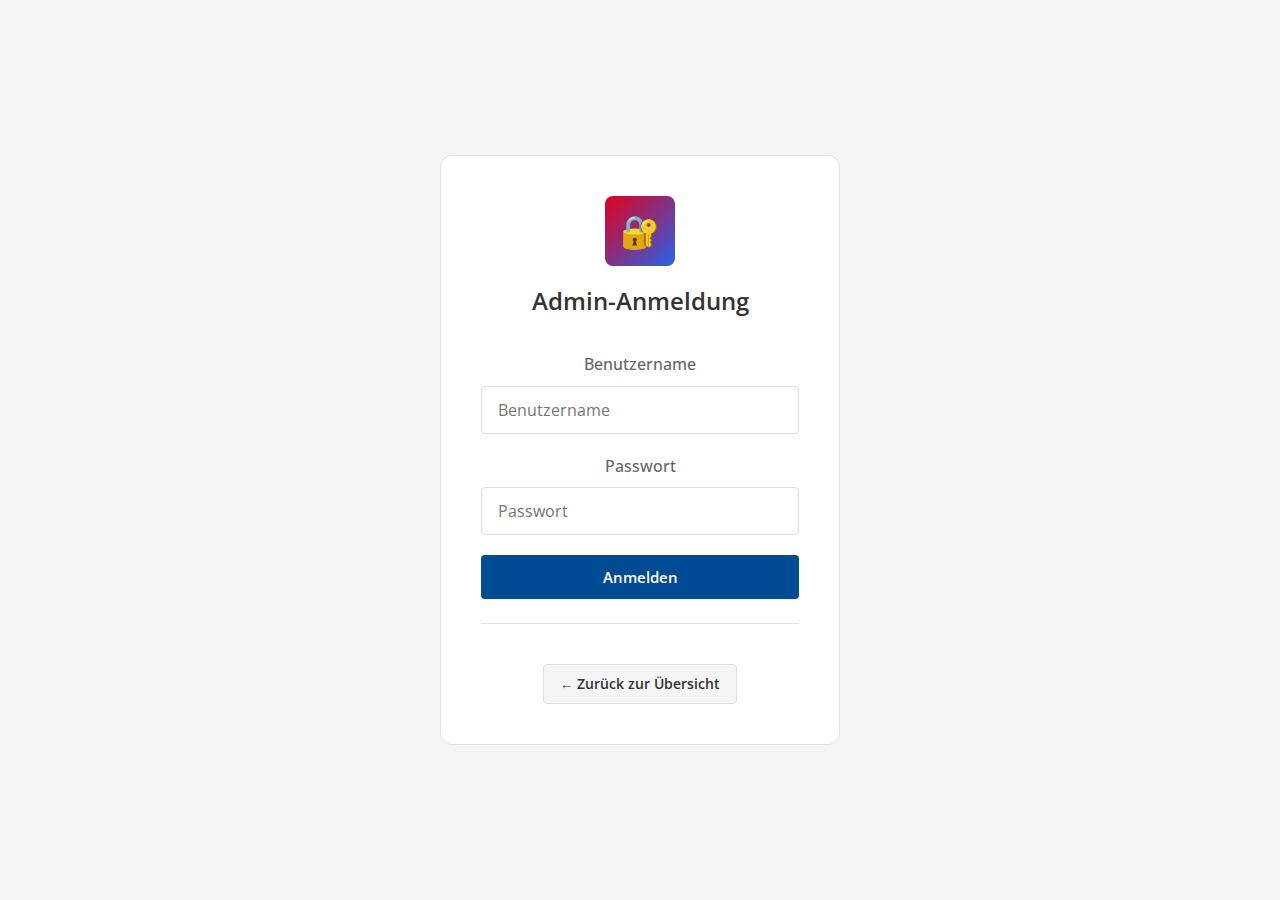
<file: admin.html>
<!DOCTYPE html>
<html lang="de">
<head>
  <meta charset="UTF-8">
  <meta name="viewport" content="width=device-width, initial-scale=1.0">
  <title>Admin-Portal - Antragswesen</title>
  <link rel="stylesheet" href="styles.css">
</head>
<body>
  <!-- Login-Bereich -->
  <div class="start-page" id="loginSection">
    <div class="bg-decoration">
      <div class="bg-circle bg-circle-1"></div>
      <div class="bg-circle bg-circle-2"></div>
      <div class="bg-grid"></div>
    </div>

    <div class="login-card">
      <div class="login-header">
        <div class="login-icon">🔐</div>
        <h2>Admin-Anmeldung</h2>
      </div>
      <form id="loginForm" onsubmit="handleLogin(event)">
        <div class="form-group">
          <label for="username">Benutzername</label>
          <input type="text" id="username" placeholder="Benutzername" required autocomplete="username">
        </div>
        <div class="form-group">
          <label for="password">Passwort</label>
          <input type="password" id="password" placeholder="Passwort" required autocomplete="current-password">
        </div>
        <div id="loginError" class="login-error" style="display: none;">
          Ungültige Zugangsdaten. Bitte versuchen Sie es erneut.
        </div>
        <button type="submit" class="btn btn-primary btn-full">
          Anmelden
        </button>
      </form>
      <div class="login-hint">
        <a href="index.html" class="btn btn-secondary btn-sm" style="margin-top: 1rem;">← Zurück zur Übersicht</a>
      </div>
    </div>
  </div>

  <!-- Admin-Bereich (nach Login sichtbar) -->
  <div id="adminSection" style="display: none;">
    <header class="header">
      <h1>
        <span class="icon">⚙️</span>
        Admin-Portal
      </h1>
      <div class="header-right">
        <a href="index.html" class="btn btn-secondary btn-sm">← Zurück</a>
        <button class="btn btn-danger btn-sm" onclick="logout()">Abmelden</button>
      </div>
    </header>

    <main class="container">
      <div class="dashboard">
        <!-- Tabs -->
        <div class="tabs">
          <button class="tab active" onclick="switchTab('insassen')">👤 Insassen</button>
          <button class="tab" onclick="switchTab('mitarbeiter')">🛡️ Mitarbeiter</button>
          <button class="tab" onclick="switchTab('termine')">📅 Termine</button>
        </div>

        <!-- Insassen-Verwaltung -->
        <section class="section" id="insassenSection">
          <div class="section-header">
            <h2>👤 Insassen-Verwaltung <span class="count" id="insassenCount">0</span></h2>
            <button class="btn btn-primary" onclick="openNewInsasseModal()">+ Neuer Insasse</button>
          </div>
          <div class="user-list" id="insassenList">
            <!-- Dynamisch gefüllt -->
          </div>
        </section>

        <!-- Mitarbeiter-Verwaltung -->
        <section class="section" id="mitarbeiterSection" style="display: none;">
          <div class="section-header">
            <h2>🛡️ Mitarbeiter-Verwaltung <span class="count" id="mitarbeiterCount">0</span></h2>
            <button class="btn btn-primary" onclick="openNewMitarbeiterModal()">+ Neuer Mitarbeiter</button>
          </div>
          <div class="user-list" id="mitarbeiterList">
            <!-- Dynamisch gefüllt -->
          </div>
        </section>

        <!-- Termin-Verwaltung -->
        <section class="section" id="termineSection" style="display: none;">
          <div class="section-header">
            <h2>📅 Allgemeine Termine <span class="count" id="termineCount">0</span></h2>
            <button class="btn btn-primary" onclick="openNewAdminTerminModal()">+ Neuer Termin</button>
          </div>
          <p class="section-hint">Diese Termine sind für alle Mitarbeiter sichtbar.</p>
          <div class="termin-list" id="adminTerminList">
            <!-- Dynamisch gefüllt -->
          </div>
        </section>
      </div>
    </main>
  </div>

  <!-- Modal: Neuer Insasse -->
  <div class="modal-overlay" id="newInsasseModal">
    <div class="modal">
      <div class="modal-header">
        <h3>Neuer Insasse</h3>
        <button class="modal-close" onclick="closeModal('newInsasseModal')">&times;</button>
      </div>
      <div class="modal-body">
        <div class="form-row">
          <div class="form-group">
            <label for="insVorname">Vorname</label>
            <input type="text" id="insVorname" placeholder="Vorname" required>
          </div>
          <div class="form-group">
            <label for="insNachname">Nachname</label>
            <input type="text" id="insNachname" placeholder="Nachname" required>
          </div>
        </div>
        <div class="form-group">
          <label for="insGeburtsdatum">Geburtsdatum</label>
          <input type="date" id="insGeburtsdatum" required>
        </div>
        <div class="form-row">
          <div class="form-group">
            <label for="insJva">Haus</label>
            <select id="insJva" onchange="updateInsasseStationen()">
              <option value="">Bitte wählen...</option>
              <option value="haus1">Haus 1</option>
              <option value="haus2">Haus 2</option>
              <option value="haus3">Haus 3</option>
            </select>
          </div>
          <div class="form-group">
            <label for="insStation">Station</label>
            <select id="insStation" disabled>
              <option value="">Erst Haus wählen...</option>
            </select>
          </div>
        </div>
      </div>
      <div class="modal-footer">
        <button class="btn btn-secondary" onclick="closeModal('newInsasseModal')">Abbrechen</button>
        <button class="btn btn-primary" onclick="createInsasse()">Anlegen</button>
      </div>
    </div>
  </div>

  <!-- Modal: Insasse bearbeiten -->
  <div class="modal-overlay" id="editInsasseModal">
    <div class="modal">
      <div class="modal-header">
        <h3>Insasse bearbeiten</h3>
        <button class="modal-close" onclick="closeModal('editInsasseModal')">&times;</button>
      </div>
      <div class="modal-body">
        <input type="hidden" id="editInsId">
        <div class="form-row">
          <div class="form-group">
            <label for="editInsVorname">Vorname</label>
            <input type="text" id="editInsVorname" placeholder="Vorname" required>
          </div>
          <div class="form-group">
            <label for="editInsNachname">Nachname</label>
            <input type="text" id="editInsNachname" placeholder="Nachname" required>
          </div>
        </div>
        <div class="form-group">
          <label for="editInsGeburtsdatum">Geburtsdatum</label>
          <input type="date" id="editInsGeburtsdatum" required>
        </div>
        <div class="form-row">
          <div class="form-group">
            <label for="editInsJva">Haus</label>
            <select id="editInsJva" onchange="updateEditInsasseStationen()">
              <option value="">Bitte wählen...</option>
              <option value="haus1">Haus 1</option>
              <option value="haus2">Haus 2</option>
              <option value="haus3">Haus 3</option>
            </select>
          </div>
          <div class="form-group">
            <label for="editInsStation">Station</label>
            <select id="editInsStation" disabled>
              <option value="">Erst Haus wählen...</option>
            </select>
          </div>
        </div>
      </div>
      <div class="modal-footer">
        <button class="btn btn-secondary" onclick="closeModal('editInsasseModal')">Abbrechen</button>
        <button class="btn btn-primary" onclick="saveInsasse()">Speichern</button>
      </div>
    </div>
  </div>

  <!-- Modal: Neuer Mitarbeiter -->
  <div class="modal-overlay" id="newMitarbeiterModal">
    <div class="modal">
      <div class="modal-header">
        <h3>Neuer Mitarbeiter</h3>
        <button class="modal-close" onclick="closeModal('newMitarbeiterModal')">&times;</button>
      </div>
      <div class="modal-body">
        <div class="form-row">
          <div class="form-group">
            <label for="mitVorname">Vorname</label>
            <input type="text" id="mitVorname" placeholder="Vorname" required>
          </div>
          <div class="form-group">
            <label for="mitNachname">Nachname</label>
            <input type="text" id="mitNachname" placeholder="Nachname" required>
          </div>
        </div>
        <div class="form-group">
          <label for="mitGeburtsdatum">Geburtsdatum</label>
          <input type="date" id="mitGeburtsdatum" required>
        </div>
        <div class="form-group">
          <label>Rolle</label>
          <div class="radio-group">
            <label class="radio-option">
              <input type="radio" name="mitRolle" value="mitarbeiter" checked onchange="updateMitarbeiterFields()">
              <span class="radio-label">👷 Mitarbeiter</span>
            </label>
            <label class="radio-option">
              <input type="radio" name="mitRolle" value="stationsleitung" onchange="updateMitarbeiterFields()">
              <span class="radio-label">📋 Stationsleitung</span>
            </label>
            <label class="radio-option">
              <input type="radio" name="mitRolle" value="haus-leitung" onchange="updateMitarbeiterFields()">
              <span class="radio-label">🏛️ Hausleitung</span>
            </label>
          </div>
        </div>
        <div class="form-group">
          <label>Haus/Häuser <span id="mitJvaHint" class="hint">(Mehrfachauswahl möglich)</span></label>
          <div class="checkbox-group" id="mitJvaCheckboxes">
            <label class="checkbox-option">
              <input type="checkbox" name="mitJva" value="haus1" onchange="updateMitarbeiterStationen()">
              <span class="checkbox-label">Haus 1</span>
            </label>
            <label class="checkbox-option">
              <input type="checkbox" name="mitJva" value="haus2" onchange="updateMitarbeiterStationen()">
              <span class="checkbox-label">Haus 2</span>
            </label>
            <label class="checkbox-option">
              <input type="checkbox" name="mitJva" value="haus3" onchange="updateMitarbeiterStationen()">
              <span class="checkbox-label">Haus 3</span>
            </label>
          </div>
          <div id="mitJvaWarning" class="field-warning" style="display: none;"></div>
        </div>
        <div class="form-group" id="mitStationGroup">
          <label for="mitStation">Station</label>
          <select id="mitStation" disabled>
            <option value="">Erst Haus wählen...</option>
          </select>
          <div id="mitStationWarning" class="field-warning" style="display: none;"></div>
        </div>
      </div>
      <div class="modal-footer">
        <button class="btn btn-secondary" onclick="closeModal('newMitarbeiterModal')">Abbrechen</button>
        <button class="btn btn-primary" onclick="createMitarbeiter()">Anlegen</button>
      </div>
    </div>
  </div>

  <!-- Modal: Mitarbeiter bearbeiten -->
  <div class="modal-overlay" id="editMitarbeiterModal">
    <div class="modal">
      <div class="modal-header">
        <h3>Mitarbeiter bearbeiten</h3>
        <button class="modal-close" onclick="closeModal('editMitarbeiterModal')">&times;</button>
      </div>
      <div class="modal-body">
        <input type="hidden" id="editMitId">
        <div class="form-row">
          <div class="form-group">
            <label for="editMitVorname">Vorname</label>
            <input type="text" id="editMitVorname" placeholder="Vorname" required>
          </div>
          <div class="form-group">
            <label for="editMitNachname">Nachname</label>
            <input type="text" id="editMitNachname" placeholder="Nachname" required>
          </div>
        </div>
        <div class="form-group">
          <label for="editMitGeburtsdatum">Geburtsdatum</label>
          <input type="date" id="editMitGeburtsdatum" required>
        </div>
        <div class="form-group">
          <label>Rolle</label>
          <div class="radio-group">
            <label class="radio-option">
              <input type="radio" name="editMitRolle" value="mitarbeiter" onchange="updateEditMitarbeiterFields()">
              <span class="radio-label">👷 Mitarbeiter</span>
            </label>
            <label class="radio-option">
              <input type="radio" name="editMitRolle" value="stationsleitung" onchange="updateEditMitarbeiterFields()">
              <span class="radio-label">📋 Stationsleitung</span>
            </label>
            <label class="radio-option">
              <input type="radio" name="editMitRolle" value="haus-leitung" onchange="updateEditMitarbeiterFields()">
              <span class="radio-label">🏛️ Hausleitung</span>
            </label>
          </div>
        </div>
        <div class="form-group">
          <label>Haus/Häuser <span id="editMitJvaHint" class="hint">(Mehrfachauswahl möglich)</span></label>
          <div class="checkbox-group" id="editMitJvaCheckboxes">
            <label class="checkbox-option">
              <input type="checkbox" name="editMitJva" value="haus1" onchange="updateEditMitarbeiterStationen()">
              <span class="checkbox-label">Haus 1</span>
            </label>
            <label class="checkbox-option">
              <input type="checkbox" name="editMitJva" value="haus2" onchange="updateEditMitarbeiterStationen()">
              <span class="checkbox-label">Haus 2</span>
            </label>
            <label class="checkbox-option">
              <input type="checkbox" name="editMitJva" value="haus3" onchange="updateEditMitarbeiterStationen()">
              <span class="checkbox-label">Haus 3</span>
            </label>
          </div>
          <div id="editMitJvaWarning" class="field-warning" style="display: none;"></div>
        </div>
        <div class="form-group" id="editMitStationGroup">
          <label for="editMitStation">Station</label>
          <select id="editMitStation" disabled>
            <option value="">Erst Haus wählen...</option>
          </select>
          <div id="editMitStationWarning" class="field-warning" style="display: none;"></div>
        </div>
      </div>
      <div class="modal-footer">
        <button class="btn btn-secondary" onclick="closeModal('editMitarbeiterModal')">Abbrechen</button>
        <button class="btn btn-primary" onclick="saveMitarbeiter()">Speichern</button>
      </div>
    </div>
  </div>

  <!-- Modal: Neuer Admin-Termin -->
  <div class="modal-overlay" id="adminTerminModal">
    <div class="modal">
      <div class="modal-header">
        <h3>Neuer allgemeiner Termin</h3>
        <button class="modal-close" onclick="closeModal('adminTerminModal')">&times;</button>
      </div>
      <div class="modal-body">
        <div class="form-group">
          <label for="adminTerminTitel">Titel <span class="required">*</span></label>
          <input type="text" id="adminTerminTitel" placeholder="Titel des Termins" required>
        </div>
        
        <div class="form-group">
          <label for="adminTerminBeschreibung">Beschreibung</label>
          <textarea id="adminTerminBeschreibung" placeholder="Optionale Beschreibung..." rows="3"></textarea>
        </div>
        
        <div class="form-row">
          <div class="form-group">
            <label for="adminTerminDatum">Datum <span class="required">*</span></label>
            <input type="date" id="adminTerminDatum" required>
          </div>
          <div class="form-group">
            <label for="adminTerminUhrzeit">Uhrzeit (optional)</label>
            <input type="time" id="adminTerminUhrzeit">
          </div>
        </div>
        
        <input type="hidden" id="adminTerminEditId">
      </div>
      <div class="modal-footer">
        <button class="btn btn-secondary" onclick="closeModal('adminTerminModal')">Abbrechen</button>
        <button class="btn btn-primary" onclick="speichereAdminTermin()">Speichern</button>
      </div>
    </div>
  </div>

  <script src="app.js"></script>
  <script>
    // ============================================
    // LOGIN
    // ============================================
    
    function handleLogin(e) {
      e.preventDefault();
      const username = document.getElementById('username').value;
      const password = document.getElementById('password').value;
      
      if (username === ADMIN_CREDENTIALS.username && password === ADMIN_CREDENTIALS.password) {
        sessionStorage.setItem('adminLoggedIn', 'true');
        showAdminSection();
      } else {
        document.getElementById('loginError').style.display = 'block';
      }
    }
    
    function logout() {
      sessionStorage.removeItem('adminLoggedIn');
      location.reload();
    }
    
    function showAdminSection() {
      document.getElementById('loginSection').style.display = 'none';
      document.getElementById('adminSection').style.display = 'block';
      renderUsers();
    }
    
    // Check if already logged in
    if (sessionStorage.getItem('adminLoggedIn') === 'true') {
      showAdminSection();
    }

    // ============================================
    // TAB-WECHSEL
    // ============================================
    
    function switchTab(tab) {
      const tabs = document.querySelectorAll('.tab');
      tabs.forEach(t => t.classList.remove('active'));
      
      document.getElementById('insassenSection').style.display = 'none';
      document.getElementById('mitarbeiterSection').style.display = 'none';
      document.getElementById('termineSection').style.display = 'none';
      
      if (tab === 'insassen') {
        tabs[0].classList.add('active');
        document.getElementById('insassenSection').style.display = 'block';
      } else if (tab === 'mitarbeiter') {
        tabs[1].classList.add('active');
        document.getElementById('mitarbeiterSection').style.display = 'block';
      } else if (tab === 'termine') {
        tabs[2].classList.add('active');
        document.getElementById('termineSection').style.display = 'block';
        renderAdminTermine();
      }
    }

    // ============================================
    // INSASSEN
    // ============================================
    
    function openNewInsasseModal() {
      document.getElementById('insVorname').value = '';
      document.getElementById('insNachname').value = '';
      document.getElementById('insGeburtsdatum').value = '';
      document.getElementById('insJva').value = '';
      document.getElementById('insStation').innerHTML = '<option value="">Erst Haus wählen...</option>';
      document.getElementById('insStation').disabled = true;
      openModal('newInsasseModal');
    }
    
    function updateInsasseStationen() {
      const haus = document.getElementById('insJva').value;
      const stationSelect = document.getElementById('insStation');
      
      if (!haus) {
        stationSelect.innerHTML = '<option value="">Erst Haus wählen...</option>';
        stationSelect.disabled = true;
        return;
      }
      
      const stationen = HAUS_CONFIG[haus].stationen;
      stationSelect.innerHTML = '<option value="">Bitte wählen...</option>' +
        stationen.map(s => `<option value="${s}">Station ${s}</option>`).join('');
      stationSelect.disabled = false;
    }
    
    function createInsasse() {
      const vorname = document.getElementById('insVorname').value.trim();
      const nachname = document.getElementById('insNachname').value.trim();
      const geburtsdatum = document.getElementById('insGeburtsdatum').value;
      const jva = document.getElementById('insJva').value;
      const station = document.getElementById('insStation').value;
      
      if (!vorname || !nachname) {
        alert('Bitte Vor- und Nachname eingeben.');
        return;
      }
      if (!geburtsdatum) {
        alert('Bitte Geburtsdatum eingeben.');
        return;
      }
      if (!jva || !station) {
        alert('Bitte Haus und Station auswählen.');
        return;
      }
      
      userSystem.createInsasse({ vorname, nachname, geburtsdatum, jva, station });
      closeModal('newInsasseModal');
      renderUsers();
    }
    
    function openEditInsasseModal(id) {
      const user = userSystem.getUser(id);
      if (!user) return;
      
      document.getElementById('editInsId').value = id;
      document.getElementById('editInsVorname').value = user.vorname;
      document.getElementById('editInsNachname').value = user.nachname;
      document.getElementById('editInsGeburtsdatum').value = user.geburtsdatum;
      document.getElementById('editInsJva').value = user.jva;
      updateEditInsasseStationen();
      document.getElementById('editInsStation').value = user.station;
      
      openModal('editInsasseModal');
    }
    
    function updateEditInsasseStationen() {
      const haus = document.getElementById('editInsJva').value;
      const stationSelect = document.getElementById('editInsStation');
      
      if (!haus) {
        stationSelect.innerHTML = '<option value="">Erst Haus wählen...</option>';
        stationSelect.disabled = true;
        return;
      }
      
      const stationen = HAUS_CONFIG[haus].stationen;
      stationSelect.innerHTML = '<option value="">Bitte wählen...</option>' +
        stationen.map(s => `<option value="${s}">Station ${s}</option>`).join('');
      stationSelect.disabled = false;
    }
    
    function saveInsasse() {
      if (!confirm('Sind Sie sicher, dass Sie die Änderungen speichern möchten?')) return;
      
      const id = document.getElementById('editInsId').value;
      const vorname = document.getElementById('editInsVorname').value.trim();
      const nachname = document.getElementById('editInsNachname').value.trim();
      const geburtsdatum = document.getElementById('editInsGeburtsdatum').value;
      const jva = document.getElementById('editInsJva').value;
      const station = document.getElementById('editInsStation').value;
      
      if (!vorname || !nachname) {
        alert('Bitte Vor- und Nachname eingeben.');
        return;
      }
      if (!geburtsdatum) {
        alert('Bitte Geburtsdatum eingeben.');
        return;
      }
      if (!jva || !station) {
        alert('Bitte Haus und Station auswählen.');
        return;
      }
      
      userSystem.updateUser(id, { vorname, nachname, geburtsdatum, jva, station });
      closeModal('editInsasseModal');
      renderUsers();
    }
    
    function deleteInsasse(id, name) {
      if (!confirm(`Sind Sie sicher, dass Sie den Insassen "${name}" löschen möchten? Diese Aktion kann nicht rückgängig gemacht werden.`)) return;
      
      userSystem.deleteUser(id);
      renderUsers();
    }

    // ============================================
    // MITARBEITER
    // ============================================
    
    function openNewMitarbeiterModal() {
      document.getElementById('mitVorname').value = '';
      document.getElementById('mitNachname').value = '';
      document.getElementById('mitGeburtsdatum').value = '';
      document.querySelector('input[name="mitRolle"][value="mitarbeiter"]').checked = true;
      document.querySelectorAll('input[name="mitJva"]').forEach(cb => cb.checked = false);
      document.getElementById('mitStation').innerHTML = '<option value="">Erst Haus wählen...</option>';
      document.getElementById('mitStation').disabled = true;
      document.getElementById('mitJvaWarning').style.display = 'none';
      document.getElementById('mitStationWarning').style.display = 'none';
      updateMitarbeiterFields();
      openModal('newMitarbeiterModal');
    }
    
    function updateMitarbeiterFields() {
      const rolle = document.querySelector('input[name="mitRolle"]:checked').value;
      const stationGroup = document.getElementById('mitStationGroup');
      const hausHint = document.getElementById('mitJvaHint');
      
      if (rolle === 'haus-leitung' || rolle === 'jva-leitung') {
        stationGroup.style.display = 'none';
        hausHint.textContent = '(Ein Haus auswählen)';
      } else if (rolle === 'stationsleitung') {
        stationGroup.style.display = 'block';
        hausHint.textContent = '(Mehrfachauswahl möglich)';
      } else {
        // Normaler Mitarbeiter
        stationGroup.style.display = 'block';
        hausHint.textContent = '(Mehrfachauswahl möglich)';
      }
      
      updateMitarbeiterStationen();
    }
    
    function updateMitarbeiterStationen() {
      const rolle = document.querySelector('input[name="mitRolle"]:checked').value;
      const selectedHaeuser = Array.from(document.querySelectorAll('input[name="mitJva"]:checked')).map(cb => cb.value);
      const stationSelect = document.getElementById('mitStation');
      const hausWarning = document.getElementById('mitJvaWarning');
      const stationWarning = document.getElementById('mitStationWarning');
      
      hausWarning.style.display = 'none';
      stationWarning.style.display = 'none';
      
      // Prüfen auf bereits existierende Hausleitung (nur bei Hausleitung Rolle)
      if (rolle === 'haus-leitung' || rolle === 'jva-leitung') {
        for (const haus of selectedHaeuser) {
          if (userSystem.hasJvaLeitung(haus)) {
            hausWarning.textContent = `⚠️ Für ${getHausName(haus)} existiert bereits eine Hausleitung.`;
            hausWarning.style.display = 'block';
            break;
          }
        }
      }
      
      // Bei Hausleitung keine Station nötig
      if (rolle === 'haus-leitung' || rolle === 'jva-leitung') {
        stationSelect.innerHTML = '<option value="">Nicht erforderlich</option>';
        stationSelect.disabled = true;
        return;
      }
      
      if (selectedHaeuser.length === 0) {
        stationSelect.innerHTML = '<option value="">Erst Haus wählen...</option>';
        stationSelect.disabled = true;
        return;
      }
      
      // Stationen sammeln (nur von ausgewählten Häusern)
      let allStationen = [];
      selectedHaeuser.forEach(haus => {
        HAUS_CONFIG[haus].stationen.forEach(s => {
          const key = `${haus}-${s}`;
          if (!allStationen.find(st => st.key === key)) {
            allStationen.push({ key, haus, station: s, label: `${getHausName(haus)} - Station ${s}` });
          }
        });
      });
      
      stationSelect.innerHTML = '<option value="">Bitte wählen...</option>' +
        allStationen.map(s => `<option value="${s.key}">${s.label}</option>`).join('');
      stationSelect.disabled = false;
    }
    
    function createMitarbeiter() {
      const vorname = document.getElementById('mitVorname').value.trim();
      const nachname = document.getElementById('mitNachname').value.trim();
      const geburtsdatum = document.getElementById('mitGeburtsdatum').value;
      const rolle = document.querySelector('input[name="mitRolle"]:checked').value;
      const selectedHaeuser = Array.from(document.querySelectorAll('input[name="mitJva"]:checked')).map(cb => cb.value);
      const stationValue = document.getElementById('mitStation').value;
      
      if (!vorname || !nachname) {
        alert('Bitte Vor- und Nachname eingeben.');
        return;
      }
      if (!geburtsdatum) {
        alert('Bitte Geburtsdatum eingeben.');
        return;
      }
      if (selectedHaeuser.length === 0) {
        alert('Bitte mindestens ein Haus auswählen.');
        return;
      }
      
      // Validierungen für Hausleitung
      if (rolle === 'haus-leitung' || rolle === 'jva-leitung') {
        if (selectedHaeuser.length > 1) {
          alert('Eine Hausleitung kann nur einem Haus zugeordnet werden.');
          return;
        }
        if (userSystem.hasJvaLeitung(selectedHaeuser[0])) {
          alert(`Für ${getHausName(selectedHaeuser[0])} existiert bereits eine Hausleitung.`);
          return;
        }
        userSystem.createMitarbeiter({ vorname, nachname, geburtsdatum, rolle, jvas: selectedHaeuser, station: null });
      } else if (rolle === 'stationsleitung') {
        // Stationsleitung - Einschränkungen prüfen
        if (!stationValue) {
          alert('Bitte eine Station auswählen.');
          return;
        }
        const [haus, station] = stationValue.split('-');
        if (userSystem.hasStationsleitung(haus, station)) {
          alert(`Für ${getHausName(haus)} Station ${station} existiert bereits eine Stationsleitung.`);
          return;
        }
        userSystem.createMitarbeiter({ vorname, nachname, geburtsdatum, rolle, jvas: selectedHaeuser, station });
      } else {
        // Normaler Mitarbeiter - keine Einschränkungen
        if (!stationValue) {
          alert('Bitte eine Station auswählen.');
          return;
        }
        const [haus, station] = stationValue.split('-');
        userSystem.createMitarbeiter({ vorname, nachname, geburtsdatum, rolle, jvas: selectedHaeuser, station });
      }
      
      closeModal('newMitarbeiterModal');
      renderUsers();
    }
    
    function openEditMitarbeiterModal(id) {
      const user = userSystem.getUser(id);
      if (!user) return;
      
      document.getElementById('editMitId').value = id;
      document.getElementById('editMitVorname').value = user.vorname;
      document.getElementById('editMitNachname').value = user.nachname;
      document.getElementById('editMitGeburtsdatum').value = user.geburtsdatum;
      document.querySelector(`input[name="editMitRolle"][value="${user.rolle}"]`).checked = true;
      
      // JVAs setzen
      document.querySelectorAll('input[name="editMitJva"]').forEach(cb => {
        cb.checked = user.jvas && user.jvas.includes(cb.value);
      });
      
      document.getElementById('editMitJvaWarning').style.display = 'none';
      document.getElementById('editMitStationWarning').style.display = 'none';
      
      updateEditMitarbeiterFields();
      
      // Station setzen (falls vorhanden)
      if (user.rolle === 'stationsleitung' && user.station && user.jvas) {
        setTimeout(() => {
          const stationValue = `${user.jvas[0]}-${user.station}`;
          document.getElementById('editMitStation').value = stationValue;
        }, 50);
      }
      
      openModal('editMitarbeiterModal');
    }
    
    function updateEditMitarbeiterFields() {
      const rolle = document.querySelector('input[name="editMitRolle"]:checked').value;
      const stationGroup = document.getElementById('editMitStationGroup');
      const hausHint = document.getElementById('editMitJvaHint');
      
      if (rolle === 'haus-leitung' || rolle === 'jva-leitung') {
        stationGroup.style.display = 'none';
        hausHint.textContent = '(Ein Haus auswählen)';
      } else {
        stationGroup.style.display = 'block';
        hausHint.textContent = '(Mehrfachauswahl möglich)';
      }
      
      updateEditMitarbeiterStationen();
    }
    
    function updateEditMitarbeiterStationen() {
      const rolle = document.querySelector('input[name="editMitRolle"]:checked').value;
      const selectedHaeuser = Array.from(document.querySelectorAll('input[name="editMitJva"]:checked')).map(cb => cb.value);
      const stationSelect = document.getElementById('editMitStation');
      const userId = document.getElementById('editMitId').value;
      const hausWarning = document.getElementById('editMitJvaWarning');
      const stationWarning = document.getElementById('editMitStationWarning');
      
      hausWarning.style.display = 'none';
      stationWarning.style.display = 'none';
      
      // Prüfen auf bereits existierende Hausleitung (nur bei Hausleitung Rolle)
      if (rolle === 'haus-leitung' || rolle === 'jva-leitung') {
        for (const haus of selectedHaeuser) {
          const existing = userSystem.getJvaLeitung(haus, userId);
          if (existing) {
            hausWarning.textContent = `⚠️ Für ${getHausName(haus)} existiert bereits eine Hausleitung (${existing.vorname} ${existing.nachname}).`;
            hausWarning.style.display = 'block';
            break;
          }
        }
      }
      
      // Bei Hausleitung keine Station nötig
      if (rolle === 'haus-leitung' || rolle === 'jva-leitung') {
        stationSelect.innerHTML = '<option value="">Nicht erforderlich</option>';
        stationSelect.disabled = true;
        return;
      }
      
      if (selectedHaeuser.length === 0) {
        stationSelect.innerHTML = '<option value="">Erst Haus wählen...</option>';
        stationSelect.disabled = true;
        return;
      }
      
      let allStationen = [];
      selectedHaeuser.forEach(haus => {
        HAUS_CONFIG[haus].stationen.forEach(s => {
          const key = `${haus}-${s}`;
          if (!allStationen.find(st => st.key === key)) {
            allStationen.push({ key, haus, station: s, label: `${getHausName(haus)} - Station ${s}` });
          }
        });
      });
      
      stationSelect.innerHTML = '<option value="">Bitte wählen...</option>' +
        allStationen.map(s => `<option value="${s.key}">${s.label}</option>`).join('');
      stationSelect.disabled = false;
    }
    
    function saveMitarbeiter() {
      if (!confirm('Sind Sie sicher, dass Sie die Änderungen speichern möchten?')) return;
      
      const id = document.getElementById('editMitId').value;
      const vorname = document.getElementById('editMitVorname').value.trim();
      const nachname = document.getElementById('editMitNachname').value.trim();
      const geburtsdatum = document.getElementById('editMitGeburtsdatum').value;
      const rolle = document.querySelector('input[name="editMitRolle"]:checked').value;
      const selectedHaeuser = Array.from(document.querySelectorAll('input[name="editMitJva"]:checked')).map(cb => cb.value);
      const stationValue = document.getElementById('editMitStation').value;
      
      if (!vorname || !nachname) {
        alert('Bitte Vor- und Nachname eingeben.');
        return;
      }
      if (!geburtsdatum) {
        alert('Bitte Geburtsdatum eingeben.');
        return;
      }
      if (selectedHaeuser.length === 0) {
        alert('Bitte mindestens ein Haus auswählen.');
        return;
      }
      
      if (rolle === 'haus-leitung' || rolle === 'jva-leitung') {
        if (selectedHaeuser.length > 1) {
          alert('Eine Hausleitung kann nur einem Haus zugeordnet werden.');
          return;
        }
        const existing = userSystem.getJvaLeitung(selectedHaeuser[0], id);
        if (existing) {
          alert(`Für ${getHausName(selectedHaeuser[0])} existiert bereits eine Hausleitung.`);
          return;
        }
        userSystem.updateUser(id, { vorname, nachname, geburtsdatum, rolle, jvas: selectedHaeuser, station: null });
      } else if (rolle === 'stationsleitung') {
        // Stationsleitung - Einschränkungen prüfen
        if (!stationValue) {
          alert('Bitte eine Station auswählen.');
          return;
        }
        const [haus, station] = stationValue.split('-');
        const existing = userSystem.getStationsleitung(haus, station, id);
        if (existing) {
          alert(`Für ${getHausName(haus)} Station ${station} existiert bereits eine Stationsleitung.`);
          return;
        }
        userSystem.updateUser(id, { vorname, nachname, geburtsdatum, rolle, jvas: selectedHaeuser, station });
      } else {
        // Normaler Mitarbeiter - keine Einschränkungen
        if (!stationValue) {
          alert('Bitte eine Station auswählen.');
          return;
        }
        const [haus, station] = stationValue.split('-');
        userSystem.updateUser(id, { vorname, nachname, geburtsdatum, rolle, jvas: selectedHaeuser, station });
      }
      
      closeModal('editMitarbeiterModal');
      renderUsers();
    }
    
    function deleteMitarbeiter(id, name) {
      if (!confirm(`Sind Sie sicher, dass Sie den Mitarbeiter "${name}" löschen möchten? Diese Aktion kann nicht rückgängig gemacht werden.`)) return;
      
      userSystem.deleteUser(id);
      renderUsers();
    }

    // ============================================
    // PASSWORT & KOPIEREN
    // ============================================
    
    function resetUserPassword(id) {
      if (!confirm('Sind Sie sicher, dass Sie das Passwort zurücksetzen möchten?')) return;
      
      const newPassword = userSystem.resetPassword(id);
      if (newPassword) {
        alert(`Neues Passwort: ${newPassword}`);
        renderUsers();
      }
    }
    
    function copyText(text) {
      navigator.clipboard.writeText(text).then(() => {
        // Visuelles Feedback
        const btn = event.target;
        const originalText = btn.textContent;
        btn.textContent = '✓';
        setTimeout(() => btn.textContent = originalText, 1000);
      }).catch(err => {
        alert('Kopieren fehlgeschlagen. Bitte manuell kopieren.');
      });
    }

    // ============================================
    // RENDERING
    // ============================================
    
    function renderUsers() {
      const insassenList = document.getElementById('insassenList');
      const mitarbeiterList = document.getElementById('mitarbeiterList');
      
      const insassen = userSystem.getInsassen();
      const mitarbeiter = userSystem.getMitarbeiter();
      
      document.getElementById('insassenCount').textContent = insassen.length;
      document.getElementById('mitarbeiterCount').textContent = mitarbeiter.length;
      
      // Insassen rendern
      if (insassen.length === 0) {
        insassenList.innerHTML = `
          <div class="empty-state">
            <div class="icon">👤</div>
            <p>Noch keine Insassen angelegt.</p>
          </div>
        `;
      } else {
        insassenList.innerHTML = insassen.map(user => `
          <div class="user-card">
            <div class="user-card-main">
              <div class="user-avatar">👤</div>
              <div class="user-info">
                <div class="user-name">
                  ${user.insassenNummer ? `<span class="insassen-nummer">${user.insassenNummer}</span>` : ''}
                  ${escapeHtml(user.vorname)} ${escapeHtml(user.nachname)}
                </div>
                <div class="user-meta">
                  <span>📅 ${formatDateOnly(user.geburtsdatum)}</span>
                  <span>🏢 ${getHausName(user.jva)} - Station ${user.station}</span>
                </div>
                <div class="user-credentials">
                  <span class="credential-inline">
                    <strong>Benutzer:</strong> <code>${user.username || '-'}</code>
                  </span>
                  <span class="credential-inline">
                    <strong>Passwort:</strong> <code>${user.password || '-'}</code>
                    <button class="btn-copy-inline" onclick="copyText('${user.password}')" title="Kopieren">📋</button>
                  </span>
                </div>
              </div>
            </div>
            <div class="user-actions">
              <button class="btn btn-secondary btn-sm" onclick="resetUserPassword('${user.id}')">
                🔑 Neues Passwort
              </button>
              <button class="btn btn-secondary btn-sm" onclick="openEditInsasseModal('${user.id}')">
                ✏️ Bearbeiten
              </button>
              <button class="btn btn-danger btn-sm" onclick="deleteInsasse('${user.id}', '${escapeHtml(user.vorname)} ${escapeHtml(user.nachname)}')">
                🗑️ Löschen
              </button>
            </div>
          </div>
        `).join('');
      }
      
      // Mitarbeiter rendern
      if (mitarbeiter.length === 0) {
        mitarbeiterList.innerHTML = `
          <div class="empty-state">
            <div class="icon">🛡️</div>
            <p>Noch keine Mitarbeiter angelegt.</p>
          </div>
        `;
      } else {
        mitarbeiterList.innerHTML = mitarbeiter.map(user => {
          const hausNames = user.jvas ? user.jvas.map(j => getHausName(j)).join(', ') : '-';
          const stationInfo = (user.rolle === 'stationsleitung' || user.rolle === 'mitarbeiter') && user.station ? ` - Station ${user.station}` : '';
          
          // Icon basierend auf Rolle
          let roleIcon = '👷';
          if (user.rolle === 'jva-leitung' || user.rolle === 'haus-leitung') roleIcon = '🏛️';
          else if (user.rolle === 'stationsleitung') roleIcon = '📋';
          
          return `
            <div class="user-card">
              <div class="user-card-main">
                <div class="user-avatar">${roleIcon}</div>
                <div class="user-info">
                  <div class="user-name">${escapeHtml(user.vorname)} ${escapeHtml(user.nachname)}</div>
                  <div class="user-role-badge ${user.rolle}">${getRolleText(user.rolle)}</div>
                  <div class="user-meta">
                    <span>📅 ${formatDateOnly(user.geburtsdatum)}</span>
                    <span>🏢 ${hausNames}${stationInfo}</span>
                  </div>
                  <div class="user-credentials">
                    <span class="credential-inline">
                      <strong>Benutzer:</strong> <code>${user.username || '-'}</code>
                    </span>
                    <span class="credential-inline">
                      <strong>Passwort:</strong> <code>${user.password || '-'}</code>
                      <button class="btn-copy-inline" onclick="copyText('${user.password}')" title="Kopieren">📋</button>
                    </span>
                  </div>
                </div>
              </div>
              <div class="user-actions">
                <button class="btn btn-secondary btn-sm" onclick="resetUserPassword('${user.id}')">
                  🔑 Neues Passwort
                </button>
                <button class="btn btn-secondary btn-sm" onclick="openEditMitarbeiterModal('${user.id}')">
                  ✏️ Bearbeiten
                </button>
                <button class="btn btn-danger btn-sm" onclick="deleteMitarbeiter('${user.id}', '${escapeHtml(user.vorname)} ${escapeHtml(user.nachname)}')">
                  🗑️ Löschen
                </button>
              </div>
            </div>
          `;
        }).join('');
      }
    }

    // ============================================
    // ADMIN TERMINE
    // ============================================
    
    function renderAdminTermine() {
      const liste = document.getElementById('adminTerminList');
      const termine = terminSystem.getAlleAdminTermine();
      
      document.getElementById('termineCount').textContent = termine.length;
      
      if (termine.length === 0) {
        liste.innerHTML = `
          <div class="empty-state">
            <div class="icon">📅</div>
            <p>Noch keine allgemeinen Termine angelegt.</p>
          </div>
        `;
        return;
      }
      
      liste.innerHTML = termine.map(termin => {
        const datum = new Date(termin.datum);
        const formatDatum = datum.toLocaleDateString('de-DE', { weekday: 'short', day: 'numeric', month: 'short', year: 'numeric' });
        const vergangen = datum < new Date(new Date().setHours(0,0,0,0));
        
        return `
          <div class="termin-card ${vergangen ? 'vergangen' : ''}">
            <div class="termin-card-main">
              <div class="termin-datum-box">
                <span class="termin-tag">${datum.getDate()}</span>
                <span class="termin-monat">${datum.toLocaleDateString('de-DE', { month: 'short' })}</span>
              </div>
              <div class="termin-info">
                <div class="termin-titel-admin">${escapeHtml(termin.titel)}</div>
                <div class="termin-meta-admin">
                  <span>📅 ${formatDatum}</span>
                  ${termin.uhrzeit ? `<span>🕐 ${termin.uhrzeit} Uhr</span>` : ''}
                </div>
                ${termin.beschreibung ? `<p class="termin-beschreibung-admin">${escapeHtml(termin.beschreibung)}</p>` : ''}
              </div>
            </div>
            <div class="termin-actions">
              <button class="btn btn-danger btn-sm" onclick="deleteAdminTermin('${termin.id}')">
                🗑️ Löschen
              </button>
            </div>
          </div>
        `;
      }).join('');
    }
    
    function openNewAdminTerminModal() {
      document.getElementById('adminTerminTitel').value = '';
      document.getElementById('adminTerminBeschreibung').value = '';
      document.getElementById('adminTerminDatum').value = new Date().toISOString().split('T')[0];
      document.getElementById('adminTerminUhrzeit').value = '';
      document.getElementById('adminTerminEditId').value = '';
      openModal('adminTerminModal');
    }
    
    function speichereAdminTermin() {
      const titel = document.getElementById('adminTerminTitel').value.trim();
      const beschreibung = document.getElementById('adminTerminBeschreibung').value.trim();
      const datum = document.getElementById('adminTerminDatum').value;
      const uhrzeit = document.getElementById('adminTerminUhrzeit').value;
      
      if (!titel) {
        alert('Bitte geben Sie einen Titel ein.');
        return;
      }
      if (!datum) {
        alert('Bitte wählen Sie ein Datum.');
        return;
      }
      
      terminSystem.createTermin({
        titel,
        beschreibung,
        datum,
        uhrzeit: uhrzeit || null,
        typ: 'admin',
        erstelltVonId: 'admin',
        erstelltVonName: 'Administrator'
      });
      
      closeModal('adminTerminModal');
      renderAdminTermine();
    }
    
    function deleteAdminTermin(terminId) {
      if (!confirm('Möchten Sie diesen Termin wirklich löschen?')) return;
      
      terminSystem.deleteTermin(terminId);
      renderAdminTermine();
    }

    // Initial rendern falls eingeloggt
    if (sessionStorage.getItem('adminLoggedIn') === 'true') {
      renderUsers();
    }
  </script>
</body>
</html>
</file>
<file: styles.css>
/* ============================================
   HAMBURG.DE DESIGN - ANTRAGSWESEN
   ============================================ */

@import url('https://fonts.googleapis.com/css2?family=Open+Sans:wght@400;500;600;700&display=swap');

:root {
  /* Hamburg.de Farbpalette */
  --hamburg-rot: #e2001a;
  --hamburg-rot-dark: #b8001a;
  --hamburg-rot-light: #ff1a33;
  --hamburg-blau: #004b93;
  --hamburg-blau-light: #0066cc;
  --hamburg-tuerkis: #00a5b5;
  
  /* Hintergründe - Hell und freundlich */
  --bg-primary: #f5f5f5;
  --bg-secondary: #ffffff;
  --bg-card: #ffffff;
  --bg-card-hover: #fafafa;
  --bg-header: #ffffff;
  
  /* Akzentfarben */
  --accent-primary: #e2001a;
  --accent-secondary: #004b93;
  --accent-success: #00a651;
  --accent-warning: #f5a623;
  --accent-danger: #e2001a;
  --accent-info: #004b93;
  --accent-turquoise: #00a5b5;
  
  /* Textfarben */
  --text-primary: #333333;
  --text-secondary: #666666;
  --text-muted: #999999;
  --text-light: #ffffff;
  
  /* Rahmen und Schatten */
  --border-color: #e0e0e0;
  --border-subtle: #f0f0f0;
  --shadow: 0 2px 8px rgba(0, 0, 0, 0.08);
  --shadow-sm: 0 1px 3px rgba(0, 0, 0, 0.06);
  --shadow-lg: 0 4px 16px rgba(0, 0, 0, 0.12);
  
  /* Radien */
  --radius: 8px;
  --radius-sm: 4px;
  --radius-lg: 12px;
}

* {
  margin: 0;
  padding: 0;
  box-sizing: border-box;
}

body {
  font-family: 'Open Sans', -apple-system, BlinkMacSystemFont, 'Segoe UI', sans-serif;
  background: var(--bg-primary);
  color: var(--text-primary);
  min-height: 100vh;
  line-height: 1.6;
}

/* Sauberer Hintergrund ohne Muster */
body::before {
  display: none;
}

/* ============================================
   LAYOUT
   ============================================ */

.container {
  max-width: 1200px;
  margin: 0 auto;
  padding: 2rem;
}

/* Wenn keine Sidebar vorhanden ist, normales Padding */
.container.no-sidebar {
  padding-right: 2rem;
}

/* ============================================
   HEADER - Hamburg.de Style
   ============================================ */

.header {
  display: flex;
  justify-content: space-between;
  align-items: center;
  padding: 0.75rem 2rem;
  background: var(--hamburg-blau);
  border-bottom: none;
  margin-bottom: 0;
  box-shadow: var(--shadow);
  position: sticky;
  top: 0;
  z-index: 100;
}

.header-left {
  display: flex;
  align-items: center;
  gap: 1rem;
}

.hamburg-logo {
  display: flex;
  align-items: center;
}

.hamburg-wappen-img {
  height: 45px;
  width: auto;
  object-fit: contain;
}

.hamburg-wappen {
  width: 50px;
  height: 30px;
}

.header-title {
  display: flex;
  flex-direction: column;
}

.header-title h1 {
  font-size: 1.3rem;
  font-weight: 700;
  color: white;
  margin: 0;
  line-height: 1.2;
}

.header-subtitle {
  font-size: 0.75rem;
  color: rgba(255, 255, 255, 0.85);
  font-weight: 500;
}

.header h1 {
  font-size: 1.4rem;
  font-weight: 700;
  display: flex;
  align-items: center;
  gap: 0.75rem;
  color: var(--hamburg-rot);
}

.header h1 .icon {
  width: 36px;
  height: 36px;
  background: var(--accent-primary);
  border-radius: var(--radius-sm);
  display: flex;
  align-items: center;
  justify-content: center;
  font-size: 1.2rem;
}

.header-right {
  display: flex;
  align-items: center;
  gap: 1rem;
}

/* Begrüßungs-Banner - Hamburg.de Style */
.welcome-banner {
  background: linear-gradient(135deg, #003d7a 0%, var(--hamburg-blau) 50%, var(--hamburg-tuerkis) 100%);
  color: white;
  padding: 1.5rem 2rem;
  margin-bottom: 1.5rem;
  border-radius: 0;
}

.welcome-banner h2 {
  font-size: 1.75rem;
  font-weight: 700;
  margin-bottom: 0.25rem;
}

.welcome-banner p {
  font-size: 1rem;
  opacity: 0.9;
}

.user-badge {
  display: flex;
  align-items: center;
  gap: 0.75rem;
  padding: 0.5rem 1rem;
  background: rgba(255, 255, 255, 0.15);
  border-radius: var(--radius);
  border: 1px solid rgba(255, 255, 255, 0.25);
}

.user-badge .role {
  font-size: 0.75rem;
  text-transform: uppercase;
  letter-spacing: 0.05em;
  color: var(--text-muted);
}

.user-badge .name {
  font-weight: 500;
}

/* ============================================
   STARTSEITE - Hamburg.de Style
   ============================================ */

body.hamburg-start {
  background: var(--bg-primary);
}

.start-page.hamburg-style {
  display: flex;
  flex-direction: column;
  min-height: 100vh;
  background: var(--bg-primary);
}

/* Start Header */
.start-header {
  display: flex;
  align-items: center;
  gap: 1rem;
  padding: 1rem 2rem;
  background: var(--hamburg-blau);
  border-bottom: none;
  box-shadow: var(--shadow);
}

.hamburg-logo-large {
  display: flex;
  align-items: center;
}

.hamburg-wappen-img-large {
  height: 60px;
  width: auto;
  object-fit: contain;
}

.hamburg-wappen-large {
  width: 70px;
  height: 42px;
}

.start-header-text {
  display: flex;
  flex-direction: column;
}

.hamburg-label {
  font-size: 1rem;
  font-weight: 600;
  color: white;
}

/* Hauptbereich */
.start-main {
  flex: 1;
  max-width: 1000px;
  margin: 0 auto;
  padding: 2rem;
  width: 100%;
}

/* Hero-Bereich */
.start-hero {
  text-align: center;
  padding: 3rem 2rem;
  margin-bottom: 2rem;
  background: linear-gradient(135deg, #003d7a 0%, var(--hamburg-blau) 50%, var(--hamburg-tuerkis) 100%);
  border-radius: var(--radius-lg);
  color: white;
}

.start-title {
  font-size: 3.5rem;
  font-weight: 700;
  color: white;
  margin-bottom: 0.5rem;
}

.start-subtitle {
  font-size: 1.5rem;
  font-weight: 600;
  color: rgba(255, 255, 255, 0.9);
  margin-bottom: 1rem;
}

.start-description {
  font-size: 1.1rem;
  color: rgba(255, 255, 255, 0.85);
  max-width: 600px;
  margin: 0 auto;
}

/* Portal-Auswahl - Hamburg Cards */
.role-selection.hamburg-cards {
  display: flex;
  flex-direction: column;
  gap: 1rem;
  max-width: 700px;
  margin: 0 auto;
}

.role-card.hamburg-card {
  display: flex;
  align-items: center;
  gap: 1.25rem;
  padding: 1.5rem;
  background: white;
  border: 1px solid var(--border-color);
  border-radius: var(--radius);
  text-decoration: none;
  color: inherit;
  transition: all 0.2s ease;
  box-shadow: var(--shadow-sm);
}

.role-card.hamburg-card:hover {
  border-color: var(--hamburg-blau);
  box-shadow: var(--shadow);
  transform: translateX(5px);
}

.role-card.hamburg-card .card-icon {
  width: 60px;
  height: 60px;
  background: rgba(0, 75, 147, 0.08);
  border-radius: var(--radius);
  display: flex;
  align-items: center;
  justify-content: center;
  font-size: 1.75rem;
  flex-shrink: 0;
}

.role-card.hamburg-card:hover .card-icon {
  background: rgba(0, 75, 147, 0.15);
}

.role-card.hamburg-card .card-content {
  flex: 1;
  text-align: left;
}

.role-card.hamburg-card .card-content h3 {
  font-size: 1.15rem;
  font-weight: 600;
  color: var(--text-primary);
  margin-bottom: 0.25rem;
}

.role-card.hamburg-card:hover .card-content h3 {
  color: var(--hamburg-blau);
}

.role-card.hamburg-card .card-content p {
  font-size: 0.9rem;
  color: var(--text-secondary);
  margin: 0;
}

.role-card.hamburg-card .card-arrow {
  font-size: 1.5rem;
  color: var(--hamburg-blau);
  transition: all 0.2s ease;
}

.role-card.hamburg-card:hover .card-arrow {
  color: var(--hamburg-tuerkis);
  transform: translateX(5px);
}

/* Footer */
.start-footer.hamburg-footer {
  padding: 1.5rem 2rem;
  background: var(--hamburg-blau);
  color: white;
  text-align: center;
  font-size: 0.85rem;
}

.start-footer.hamburg-footer p {
  margin: 0;
  opacity: 0.9;
}

/* Alte Styles für Kompatibilität */
.start-page:not(.hamburg-style) {
  display: flex;
  flex-direction: column;
  align-items: center;
  justify-content: center;
  min-height: 100vh;
  padding: 2rem;
  text-align: center;
  position: relative;
  overflow: hidden;
}

/* Hintergrund-Dekoration - ausgeblendet für Hamburg-Style */
.bg-decoration {
  display: none;
}

@keyframes fadeInUp {
  from {
    opacity: 0;
    transform: translateY(30px);
  }
  to {
    opacity: 1;
    transform: translateY(0);
  }
}

/* Portal-Auswahl - alte Styles */
.role-selection:not(.hamburg-cards) {
  display: flex;
  gap: 2rem;
  flex-wrap: wrap;
  justify-content: center;
  animation: fadeInUp 0.8s ease 0.6s both;
}

.role-card:not(.hamburg-card) {
  position: relative;
  background: var(--bg-card);
  border: 1px solid var(--border-color);
  border-radius: 20px;
  padding: 2.5rem;
  width: 320px;
  cursor: pointer;
  transition: all 0.4s cubic-bezier(0.4, 0, 0.2, 1);
  text-decoration: none;
  color: inherit;
  display: flex;
  flex-direction: column;
  align-items: center;
  text-align: center;
  overflow: hidden;
}

.role-card-glow {
  position: absolute;
  top: 0;
  left: 0;
  right: 0;
  bottom: 0;
  opacity: 0;
  transition: opacity 0.4s ease;
  border-radius: 20px;
}

.role-card.insasse .role-card-glow {
  background: radial-gradient(circle at center, rgba(61, 139, 253, 0.15) 0%, transparent 70%);
}

.role-card.mitarbeiter .role-card-glow {
  background: radial-gradient(circle at center, rgba(46, 184, 114, 0.15) 0%, transparent 70%);
}

.role-card:hover .role-card-glow {
  opacity: 1;
}

.role-card:hover {
  transform: translateY(-8px);
  border-color: transparent;
  box-shadow: 
    0 20px 40px rgba(0, 0, 0, 0.3),
    0 0 0 1px rgba(255, 255, 255, 0.1) inset;
}

.role-card.insasse:hover {
  border-color: rgba(61, 139, 253, 0.5);
  box-shadow: 
    0 20px 40px rgba(61, 139, 253, 0.2),
    0 0 0 1px rgba(61, 139, 253, 0.3);
}

.role-card.mitarbeiter:hover {
  border-color: rgba(46, 184, 114, 0.5);
  box-shadow: 
    0 20px 40px rgba(46, 184, 114, 0.2),
    0 0 0 1px rgba(46, 184, 114, 0.3);
}

.role-icon {
  width: 90px;
  height: 90px;
  background: linear-gradient(135deg, var(--accent-primary) 0%, #2563eb 100%);
  border-radius: 20px;
  display: flex;
  align-items: center;
  justify-content: center;
  font-size: 2.5rem;
  margin-bottom: 1.5rem;
  transition: all 0.4s ease;
  box-shadow: 0 8px 24px rgba(61, 139, 253, 0.3);
}

.role-card.mitarbeiter .role-icon {
  background: linear-gradient(135deg, var(--accent-success) 0%, #16a34a 100%);
  box-shadow: 0 8px 24px rgba(46, 184, 114, 0.3);
}

.role-card.admin .role-card-glow {
  background: radial-gradient(circle at center, rgba(240, 165, 0, 0.15) 0%, transparent 70%);
}

.role-card.admin .role-icon {
  background: linear-gradient(135deg, var(--accent-warning) 0%, #d97706 100%);
  box-shadow: 0 8px 24px rgba(240, 165, 0, 0.3);
}

.role-card.admin:hover {
  border-color: rgba(240, 165, 0, 0.5);
  box-shadow: 
    0 20px 40px rgba(240, 165, 0, 0.2),
    0 0 0 1px rgba(240, 165, 0, 0.3);
}

.role-card.admin:hover h2 {
  color: var(--accent-warning);
}

.role-card.admin:hover .role-arrow {
  background: var(--accent-warning);
}

.role-card:hover .role-icon {
  transform: scale(1.1) rotate(-3deg);
}

.role-content {
  flex: 1;
}

.role-card h2 {
  font-size: 1.4rem;
  font-weight: 600;
  margin-bottom: 0.75rem;
  transition: color 0.3s ease;
}

.role-card.insasse:hover h2 {
  color: var(--accent-primary);
}

.role-card.mitarbeiter:hover h2 {
  color: var(--accent-success);
}

.role-card p {
  color: var(--text-secondary);
  font-size: 0.95rem;
  line-height: 1.5;
  margin-bottom: 1.5rem;
}

.role-arrow {
  width: 44px;
  height: 44px;
  background: var(--bg-primary);
  border-radius: 50%;
  display: flex;
  align-items: center;
  justify-content: center;
  color: var(--text-muted);
  transition: all 0.4s ease;
}

.role-card:hover .role-arrow {
  background: var(--accent-primary);
  color: white;
  transform: translateX(5px);
}

.role-card.mitarbeiter:hover .role-arrow {
  background: var(--accent-success);
}

/* Footer */
.start-footer {
  margin-top: 4rem;
  animation: fadeInUp 0.8s ease 0.8s both;
}

.start-footer p {
  color: var(--text-muted);
  font-size: 0.85rem;
  letter-spacing: 0.02em;
}

/* Responsive */
@media (max-width: 768px) {
  .start-title {
    font-size: 2.5rem;
  }
  
  .start-subtitle {
    font-size: 1rem;
    letter-spacing: 0.1em;
  }
  
  .role-selection {
    flex-direction: column;
    align-items: center;
  }
  
  .role-card {
    width: 100%;
    max-width: 340px;
  }
  
  .logo-icon {
    width: 80px;
    height: 80px;
    font-size: 2.5rem;
  }
}

@media (max-width: 480px) {
  .start-title {
    font-size: 2rem;
  }
  
  .start-page {
    padding: 1.5rem;
  }
}

/* ============================================
   LOGIN
   ============================================ */

.login-card {
  background: var(--bg-card);
  border: 1px solid var(--border-color);
  border-radius: var(--radius-lg);
  padding: 2.5rem;
  width: 100%;
  max-width: 400px;
  animation: fadeIn 0.4s ease;
}

.login-header {
  text-align: center;
  margin-bottom: 2rem;
}

.login-icon {
  width: 70px;
  height: 70px;
  margin: 0 auto 1rem;
  background: linear-gradient(135deg, var(--accent-primary) 0%, #2563eb 100%);
  border-radius: var(--radius);
  display: flex;
  align-items: center;
  justify-content: center;
  font-size: 2rem;
}

.login-header h2 {
  font-size: 1.5rem;
  font-weight: 600;
}

.login-error {
  background: rgba(229, 72, 77, 0.15);
  border: 1px solid rgba(229, 72, 77, 0.3);
  color: var(--accent-danger);
  padding: 0.75rem 1rem;
  border-radius: var(--radius-sm);
  margin-bottom: 1rem;
  font-size: 0.9rem;
}

.login-hint {
  margin-top: 1.5rem;
  padding-top: 1.5rem;
  border-top: 1px solid var(--border-color);
  text-align: center;
}

.login-hint p {
  color: var(--text-muted);
  font-size: 0.85rem;
}

.btn-full {
  width: 100%;
}

/* ============================================
   ADMIN - BENUTZERVERWALTUNG
   ============================================ */

.header-right {
  display: flex;
  align-items: center;
  gap: 1rem;
}

.user-list {
  display: flex;
  flex-direction: column;
  gap: 1rem;
}

.user-card {
  background: var(--bg-secondary);
  border: 1px solid var(--border-color);
  border-radius: var(--radius);
  padding: 1.25rem;
  display: flex;
  justify-content: space-between;
  align-items: center;
  gap: 1rem;
  flex-wrap: wrap;
}

.user-card-main {
  display: flex;
  align-items: center;
  gap: 1rem;
}

.user-avatar {
  width: 50px;
  height: 50px;
  background: var(--bg-card);
  border-radius: var(--radius-sm);
  display: flex;
  align-items: center;
  justify-content: center;
  font-size: 1.5rem;
}

.user-info {
  display: flex;
  flex-direction: column;
  gap: 0.2rem;
}

.user-name {
  font-weight: 600;
  font-size: 1.05rem;
  color: var(--text-primary);
}

.user-username {
  font-family: 'JetBrains Mono', monospace;
  font-size: 0.85rem;
  color: var(--text-secondary);
}

.user-date {
  font-size: 0.8rem;
  color: var(--text-muted);
}

.user-meta {
  display: flex;
  flex-wrap: wrap;
  gap: 1rem;
  font-size: 0.85rem;
  color: var(--text-secondary);
  margin: 0.25rem 0;
}

.user-meta span {
  display: flex;
  align-items: center;
  gap: 0.3rem;
}

.user-role-badge {
  display: inline-block;
  padding: 0.2rem 0.6rem;
  border-radius: 12px;
  font-size: 0.75rem;
  font-weight: 500;
  margin: 0.25rem 0;
  background: rgba(0, 75, 147, 0.1);
  color: var(--hamburg-blau);
}

.user-role-badge.mitarbeiter {
  background: rgba(0, 75, 147, 0.1);
  color: var(--hamburg-blau);
}

.user-role-badge.jva-leitung,
.user-role-badge.haus-leitung {
  background: rgba(226, 0, 26, 0.1);
  color: var(--hamburg-rot);
}

.user-role-badge.stationsleitung {
  background: rgba(0, 166, 81, 0.1);
  color: var(--accent-success);
}

.field-warning {
  color: var(--accent-warning);
  font-size: 0.85rem;
  margin-top: 0.5rem;
  padding: 0.5rem;
  background: rgba(240, 165, 0, 0.1);
  border-radius: var(--radius-sm);
}

.hint {
  font-weight: 400;
  color: var(--text-muted);
  font-size: 0.85rem;
}

.user-credentials {
  display: flex;
  flex-wrap: wrap;
  gap: 1rem;
  margin: 0.5rem 0;
}

.credential-inline {
  display: inline-flex;
  align-items: center;
  gap: 0.4rem;
  font-size: 0.9rem;
  color: var(--text-secondary);
}

.credential-inline strong {
  color: var(--text-muted);
  font-weight: 500;
}

.credential-inline code {
  font-family: 'JetBrains Mono', monospace;
  background: var(--bg-primary);
  padding: 0.2rem 0.5rem;
  border-radius: 4px;
  color: var(--accent-primary);
  font-size: 0.85rem;
}

.btn-copy-inline {
  background: none;
  border: none;
  cursor: pointer;
  font-size: 0.8rem;
  padding: 0.15rem;
  opacity: 0.6;
  transition: opacity 0.2s;
}

.btn-copy-inline:hover {
  opacity: 1;
}

.user-actions {
  display: flex;
  gap: 0.5rem;
  flex-wrap: wrap;
}

/* Credentials Box */
.credentials-box {
  background: var(--bg-secondary);
  border: 1px solid var(--border-color);
  border-radius: var(--radius);
  padding: 1rem;
  margin: 1rem 0;
}

.credential-item {
  display: flex;
  align-items: center;
  gap: 0.75rem;
  padding: 0.5rem 0;
}

.credential-item:not(:last-child) {
  border-bottom: 1px solid var(--border-color);
  padding-bottom: 0.75rem;
  margin-bottom: 0.5rem;
}

.credential-label {
  color: var(--text-muted);
  font-size: 0.9rem;
  min-width: 120px;
}

.credential-value {
  font-family: 'JetBrains Mono', monospace;
  font-size: 1.1rem;
  font-weight: 500;
  color: var(--accent-primary);
  flex: 1;
}

.btn-copy {
  background: none;
  border: none;
  cursor: pointer;
  font-size: 1rem;
  padding: 0.25rem;
  opacity: 0.7;
  transition: opacity 0.2s;
}

.btn-copy:hover {
  opacity: 1;
}

.credentials-warning {
  color: var(--accent-warning);
  font-size: 0.85rem;
  text-align: center;
  margin-top: 1rem;
}

/* Datentabelle */
.table-container {
  overflow-x: auto;
}

.data-table {
  width: 100%;
  border-collapse: collapse;
  font-size: 0.9rem;
}

.data-table th,
.data-table td {
  padding: 0.75rem 1rem;
  text-align: left;
  border-bottom: 1px solid var(--border-color);
}

.data-table th {
  background: var(--bg-secondary);
  font-weight: 600;
  color: var(--text-secondary);
  font-size: 0.8rem;
  text-transform: uppercase;
  letter-spacing: 0.05em;
}

.data-table tbody tr:hover {
  background: var(--bg-secondary);
}

.data-table .role-badge {
  display: inline-flex;
  align-items: center;
  gap: 0.3rem;
  padding: 0.25rem 0.6rem;
  border-radius: 12px;
  font-size: 0.8rem;
  font-weight: 500;
}

.data-table .role-badge.insasse {
  background: rgba(61, 139, 253, 0.15);
  color: var(--accent-primary);
}

.data-table .role-badge.mitarbeiter {
  background: rgba(46, 184, 114, 0.15);
  color: var(--accent-success);
}

.username-code,
.password-code {
  font-family: 'JetBrains Mono', monospace;
  background: var(--bg-primary);
  padding: 0.2rem 0.5rem;
  border-radius: 4px;
  font-size: 0.85rem;
}

.username-code {
  color: var(--text-primary);
}

.password-code {
  color: var(--accent-primary);
}

@media (max-width: 768px) {
  .user-card {
    flex-direction: column;
    align-items: flex-start;
  }
  
  .user-actions {
    width: 100%;
  }
  
  .user-actions .btn {
    flex: 1;
  }
}

/* ============================================
   DASHBOARD
   ============================================ */

.dashboard {
  display: grid;
  grid-template-columns: 1fr;
  gap: 2rem;
}

.section {
  background: var(--bg-card);
  border: 1px solid var(--border-color);
  border-radius: var(--radius-lg);
  padding: 1.5rem;
  animation: fadeIn 0.4s ease;
}

@keyframes fadeIn {
  from {
    opacity: 0;
    transform: translateY(10px);
  }
  to {
    opacity: 1;
    transform: translateY(0);
  }
}

.section-header {
  display: flex;
  justify-content: space-between;
  align-items: center;
  margin-bottom: 1.5rem;
  padding-bottom: 1rem;
  border-bottom: 1px solid var(--border-color);
}

.section-header h2 {
  font-size: 1.25rem;
  font-weight: 600;
  display: flex;
  align-items: center;
  gap: 0.5rem;
}

.section-header .count {
  background: var(--accent-primary);
  color: white;
  font-size: 0.8rem;
  padding: 0.2rem 0.6rem;
  border-radius: 20px;
  font-weight: 500;
}

/* ============================================
   BUTTONS - Hamburg.de Style
   ============================================ */

.btn {
  display: inline-flex;
  align-items: center;
  justify-content: center;
  gap: 0.5rem;
  padding: 0.75rem 1.5rem;
  font-size: 0.95rem;
  font-weight: 600;
  font-family: inherit;
  border: none;
  border-radius: var(--radius-sm);
  cursor: pointer;
  transition: all 0.15s ease;
  text-decoration: none;
}

.btn-primary {
  background: var(--hamburg-blau);
  color: white;
}

.btn-primary:hover {
  background: var(--hamburg-blau-light);
  transform: translateY(-1px);
  box-shadow: 0 4px 12px rgba(0, 75, 147, 0.3);
}

.btn-success {
  background: var(--accent-success);
  color: white;
}

.btn-success:hover {
  background: #25a366;
}

.btn-danger {
  background: var(--accent-danger);
  color: white;
}

.btn-danger:hover {
  background: #d13438;
}

.btn-warning {
  background: var(--accent-warning);
  color: #1a1a1a;
}

.btn-warning:hover {
  background: #d99400;
}

.btn-secondary {
  background: #f5f5f5;
  color: var(--text-primary);
  border: 1px solid var(--border-color);
}

.btn-secondary:hover {
  background: #ebebeb;
  border-color: #ccc;
}

.btn-outline {
  background: transparent;
  color: var(--hamburg-rot);
  border: 2px solid var(--hamburg-rot);
}

.btn-outline:hover {
  background: rgba(161, 135, 209, 0.1);
  border-color: #b99de0;
}

.btn-sm {
  padding: 0.5rem 1rem;
  font-size: 0.85rem;
}

/* ============================================
   ANTRAGS-KARTEN - Hamburg.de Style
   ============================================ */

.antraege-list {
  display: flex;
  flex-direction: column;
  gap: 1rem;
}

.antrag-card {
  background: var(--bg-card);
  border: 1px solid var(--border-color);
  border-radius: var(--radius);
  padding: 1.25rem;
  transition: all 0.2s ease;
  cursor: pointer;
  box-shadow: var(--shadow-sm);
}

.antrag-card:hover {
  box-shadow: var(--shadow);
  border-color: var(--hamburg-blau);
  transform: translateY(-2px);
}

.antrag-card.entwurf {
  border-left: 4px solid var(--accent-info);
  border-style: dashed;
}

.antrag-card.entwurf:hover {
  border-color: #b99de0;
}

.antrag-card.teilweise-genehmigt {
  border-color: var(--accent-warning);
}

.antrag-card .incomplete {
  color: var(--text-muted);
  font-style: italic;
  margin: 0;
}

.antrag-card-header {
  display: flex;
  justify-content: space-between;
  align-items: flex-start;
  margin-bottom: 0.75rem;
}

.antrag-type {
  font-weight: 600;
  font-size: 1.05rem;
}

.antrag-id {
  font-family: 'JetBrains Mono', monospace;
  font-size: 0.8rem;
  color: var(--text-muted);
}

.antrag-details {
  display: flex;
  gap: 2rem;
  color: var(--text-secondary);
  font-size: 0.9rem;
}

.antrag-details span {
  display: flex;
  align-items: center;
  gap: 0.4rem;
}

/* Status-Badges */
.status-badge {
  display: inline-flex;
  align-items: center;
  gap: 0.4rem;
  padding: 0.35rem 0.75rem;
  border-radius: 20px;
  font-size: 0.8rem;
  font-weight: 500;
}

.status-badge.entwurf {
  background: rgba(161, 135, 209, 0.15);
  color: #a187d1;
  border: 1px solid rgba(161, 135, 209, 0.3);
}

.status-badge.offen {
  background: rgba(0, 75, 147, 0.1);
  color: var(--hamburg-blau);
  border: 1px solid rgba(0, 75, 147, 0.25);
}

.status-badge.teilweise-genehmigt {
  background: rgba(241, 196, 15, 0.15);
  color: var(--accent-warning);
  border: 1px solid rgba(241, 196, 15, 0.3);
}

.status-badge.in-bearbeitung {
  background: rgba(0, 75, 147, 0.12);
  color: var(--hamburg-blau);
  border: 1px solid rgba(0, 75, 147, 0.3);
}

.status-badge.genehmigt {
  background: rgba(46, 184, 114, 0.15);
  color: var(--accent-success);
  border: 1px solid rgba(46, 184, 114, 0.3);
}

.status-badge.abgelehnt {
  background: rgba(229, 72, 77, 0.15);
  color: var(--accent-danger);
  border: 1px solid rgba(229, 72, 77, 0.3);
}

.status-badge.zurueckgegeben {
  background: rgba(240, 165, 0, 0.15);
  color: var(--accent-warning);
  border: 1px solid rgba(240, 165, 0, 0.3);
}

/* ============================================
   MODAL / DIALOG - Hamburg.de Style
   ============================================ */

.modal-overlay {
  position: fixed;
  top: 0;
  left: 0;
  right: 0;
  bottom: 0;
  background: rgba(0, 0, 0, 0.5);
  display: flex;
  align-items: center;
  justify-content: center;
  z-index: 1000;
  opacity: 0;
  visibility: hidden;
  transition: all 0.3s ease;
  padding: 1rem;
}

.modal-overlay.active {
  opacity: 1;
  visibility: visible;
}

.modal {
  background: var(--bg-card);
  border: none;
  border-radius: var(--radius);
  width: 100%;
  max-width: 500px;
  max-height: 90vh;
  overflow-y: auto;
  transform: scale(0.95) translateY(20px);
  transition: transform 0.3s ease;
  box-shadow: var(--shadow-lg);
}

.modal-overlay.active .modal {
  transform: scale(1) translateY(0);
}

.modal-header {
  display: flex;
  justify-content: space-between;
  align-items: center;
  padding: 1.25rem 1.5rem;
  border-bottom: none;
  background: var(--hamburg-blau);
}

.modal-header h3 {
  font-size: 1.25rem;
  font-weight: 700;
  color: white;
}

.modal-close {
  background: none;
  border: none;
  color: rgba(255, 255, 255, 0.8);
  font-size: 1.5rem;
  cursor: pointer;
  padding: 0.25rem;
  line-height: 1;
  transition: color 0.2s;
}

.modal-close:hover {
  color: var(--text-primary);
}

.modal-body {
  padding: 1.5rem;
}

.modal-footer {
  display: flex;
  gap: 1rem;
  justify-content: flex-end;
  padding: 1rem 1.5rem;
  border-top: 1px solid var(--border-color);
  flex-wrap: wrap;
}

.modal-footer-triple {
  justify-content: space-between;
}

.modal-footer-triple .btn:first-child {
  margin-right: auto;
}

/* ============================================
   FORMULARE
   ============================================ */

.form-group {
  margin-bottom: 1.25rem;
}

.form-group label {
  display: block;
  margin-bottom: 0.5rem;
  font-weight: 500;
  color: var(--text-secondary);
}

.form-group input,
.form-group select,
.form-group textarea {
  width: 100%;
  padding: 0.75rem 1rem;
  font-size: 1rem;
  font-family: inherit;
  background: var(--bg-secondary);
  border: 1px solid var(--border-color);
  border-radius: var(--radius-sm);
  color: var(--text-primary);
  transition: border-color 0.2s, box-shadow 0.2s;
}

.form-group input:focus,
.form-group select:focus,
.form-group textarea:focus {
  outline: none;
  border-color: var(--accent-primary);
  box-shadow: 0 0 0 3px rgba(61, 139, 253, 0.15);
}

.form-group textarea {
  min-height: 100px;
  resize: vertical;
}

.form-row {
  display: grid;
  grid-template-columns: 1fr 1fr;
  gap: 1rem;
}

@media (max-width: 500px) {
  .form-row {
    grid-template-columns: 1fr;
  }
}

/* Radio & Checkbox Gruppen */
.radio-group,
.checkbox-group {
  display: flex;
  flex-direction: column;
  gap: 0.5rem;
}

.radio-option,
.checkbox-option {
  display: flex;
  align-items: center;
  gap: 0.75rem;
  padding: 0.75rem 1rem;
  background: var(--bg-secondary);
  border: 1px solid var(--border-color);
  border-radius: var(--radius-sm);
  cursor: pointer;
  transition: all 0.2s;
}

.radio-option:hover,
.checkbox-option:hover {
  background: var(--bg-card-hover);
  border-color: var(--accent-primary);
}

.radio-option input,
.checkbox-option input {
  width: 18px;
  height: 18px;
  accent-color: var(--accent-primary);
  cursor: pointer;
}

.radio-option span,
.checkbox-option span {
  font-size: 0.95rem;
  color: var(--text-primary);
}

/* ============================================
   BEGRUENDUNG BOX
   ============================================ */

.begruendung-box {
  background: rgba(240, 165, 0, 0.1);
  border: 1px solid rgba(240, 165, 0, 0.3);
  border-radius: var(--radius-sm);
  padding: 1rem;
  margin-top: 1rem;
}

.begruendung-box h4 {
  color: var(--accent-warning);
  font-size: 0.9rem;
  margin-bottom: 0.5rem;
  display: flex;
  align-items: center;
  gap: 0.4rem;
}

.begruendung-box p {
  color: var(--text-secondary);
  font-size: 0.95rem;
}

/* Info-Banner für Zuständigkeitsbereich */
.info-banner {
  background: var(--bg-card);
  border: 1px solid var(--border-color);
  border-radius: var(--radius);
  padding: 1rem 1.25rem;
  margin-bottom: 1.5rem;
}

.info-content {
  display: flex;
  align-items: center;
  gap: 0.75rem;
  color: var(--text-secondary);
}

.info-icon {
  font-size: 1.25rem;
}

/* Insassen-Info in Antragskarte */
.antrag-insasse {
  display: flex;
  align-items: center;
  gap: 0.5rem;
  padding: 0.75rem;
  background: var(--bg-primary);
  border-radius: var(--radius-sm);
  margin-bottom: 0.75rem;
  font-size: 0.9rem;
}

.insasse-icon {
  font-size: 1.1rem;
}

.insassen-nummer {
  display: inline-block;
  background: var(--accent-primary);
  color: white;
  padding: 0.15rem 0.5rem;
  border-radius: 4px;
  font-size: 0.75rem;
  font-weight: 600;
  font-family: 'JetBrains Mono', monospace;
  margin-right: 0.5rem;
}

/* Bearbeiter-Info in Antragskarte */
.bearbeiter-info {
  display: flex;
  align-items: center;
  gap: 0.5rem;
  padding: 0.6rem 0.75rem;
  background: rgba(124, 141, 166, 0.1);
  border-radius: var(--radius-sm);
  margin-top: 0.75rem;
  font-size: 0.85rem;
  color: var(--text-secondary);
  border-left: 3px solid var(--accent-info);
}

.bearbeiter-info.own {
  background: rgba(61, 139, 253, 0.1);
  border-left-color: var(--accent-primary);
  color: var(--accent-primary);
}

.bearbeiter-icon {
  font-size: 1rem;
}

/* Eröffnungs-Info für wartende Anträge */
.eroeffnung-info {
  margin-top: 0.75rem;
  padding: 0.75rem;
  background: rgba(161, 135, 209, 0.1);
  border-radius: var(--radius-sm);
  border-left: 3px solid #a187d1;
}

.eroeffnung-ergebnis {
  margin-bottom: 0.5rem;
}

.eroeffnung-ergebnis.genehmigt {
  color: var(--accent-success);
}

.eroeffnung-ergebnis.abgelehnt {
  color: var(--accent-danger);
}

.eroeffnung-ergebnis.zurueckgegeben {
  color: var(--accent-warning);
}

.eroeffnung-begruendung {
  font-size: 0.9rem;
  color: var(--text-secondary);
}

/* Hinweistext in Sektionen */
.section-hint {
  font-size: 0.9rem;
  color: var(--text-muted);
  margin-bottom: 1rem;
  padding: 0.75rem;
  background: var(--bg-secondary);
  border-radius: var(--radius-sm);
}

/* Hinweis unter Formularfeldern */
.field-hint {
  font-size: 0.8rem;
  color: var(--text-muted);
  margin-top: 0.5rem;
}

.persoenlich-eroeffnen {
  background: rgba(161, 135, 209, 0.1);
  padding: 0.75rem 1rem;
  border-radius: var(--radius-sm);
  border: 1px dashed #a187d1;
}

/* Header-Right für User-Badge + Buttons */
.header-right {
  display: flex;
  align-items: center;
  gap: 1rem;
}

/* Sprachauswahl */
.language-selector {
  position: relative;
}

.language-selector select {
  padding: 0.4rem 0.75rem;
  padding-right: 1.5rem;
  border: 1px solid var(--border-color);
  border-radius: var(--radius-sm);
  background: var(--bg-card);
  color: var(--text-primary);
  font-size: 0.85rem;
  cursor: pointer;
  appearance: none;
  background-image: url("data:image/svg+xml,%3Csvg xmlns='http://www.w3.org/2000/svg' width='12' height='12' viewBox='0 0 12 12'%3E%3Cpath fill='%23888' d='M6 8L2 4h8z'/%3E%3C/svg%3E");
  background-repeat: no-repeat;
  background-position: right 0.5rem center;
}

.language-selector select:hover {
  border-color: var(--accent-primary);
}

.language-selector select:focus {
  outline: none;
  border-color: var(--accent-primary);
  box-shadow: 0 0 0 2px rgba(61, 139, 253, 0.2);
}

/* Benachrichtigungs-Bereich als erste Zeile im Dashboard */
.notification-section {
  position: relative;
  width: 100%;
  background: var(--bg-card);
  border: 1px solid var(--border-color);
  border-radius: var(--radius);
  padding: 0.75rem;
  margin-bottom: 1.5rem;
  display: flex;
  flex-direction: column;
  transition: all 0.3s ease;
}

.notification-section.collapsed .notification-dashboard-list {
  display: none !important;
}

.notification-section.collapsed .notification-preview {
  display: block;
}

.notification-section.expanded .notification-dashboard-list {
  display: flex !important;
}

.notification-section.expanded .notification-preview {
  display: none;
}

.notification-header {
  display: flex;
  justify-content: space-between;
  align-items: center;
  cursor: pointer;
  padding-bottom: 0.5rem;
  border-bottom: 1px solid var(--border-color);
  flex-shrink: 0;
}

.notification-header:hover {
  opacity: 0.9;
}

.notification-header-left {
  display: flex;
  align-items: center;
  gap: 0.5rem;
}

.postfach-toggle-icon {
  font-size: 0.8rem;
  color: var(--text-muted);
  transition: transform 0.2s;
}

.notification-header h2 {
  margin: 0;
  font-size: 1rem;
}

.notification-header .count {
  font-size: 0.8rem;
  padding: 0.15rem 0.4rem;
}

.notification-header .btn-sm {
  font-size: 0.75rem;
  padding: 0.25rem 0.5rem;
}

/* Vorschau (nur neueste Nachricht) */
.notification-preview {
  margin-top: 0.5rem;
}

.notification-more-hint {
  font-size: 0.75rem;
  color: var(--text-muted);
  text-align: center;
  padding: 0.5rem;
  cursor: pointer;
}

.notification-more-hint:hover {
  color: var(--accent-primary);
}

.notification-dashboard-list {
  display: flex;
  flex-direction: column;
  gap: 0.5rem;
  overflow-y: auto;
  max-height: 300px;
  padding-right: 0.25rem;
  margin-top: 0.5rem;
}

/* Scrollbar Styling für Postfach */
.notification-dashboard-list::-webkit-scrollbar {
  width: 6px;
}

.notification-dashboard-list::-webkit-scrollbar-track {
  background: var(--bg-tertiary);
  border-radius: 3px;
}

.notification-dashboard-list::-webkit-scrollbar-thumb {
  background: var(--border-color);
  border-radius: 3px;
}

.notification-dashboard-list::-webkit-scrollbar-thumb:hover {
  background: var(--text-muted);
}

.notification-card {
  display: flex;
  align-items: flex-start;
  gap: 0.6rem;
  padding: 0.6rem;
  background: var(--bg-secondary);
  border-radius: var(--radius-sm);
  border-left: 3px solid var(--border-color);
  cursor: pointer;
  transition: all 0.2s;
  position: relative;
}

.notification-card:hover {
  background: var(--bg-card-hover);
}

.notification-card.unread {
  background: rgba(61, 139, 253, 0.08);
}

.notification-card.genehmigt {
  border-left-color: var(--accent-success);
}

.notification-card.abgelehnt {
  border-left-color: var(--accent-danger);
}

.notification-card.teilweise-genehmigt {
  border-left-color: var(--accent-warning);
}

.notification-card.aufgabe {
  border-left-color: var(--accent-info);
}

.notification-card.aufgabe-erledigt {
  border-left-color: var(--accent-success);
}

.notification-card.aufgabe-ueberfaellig {
  border-left-color: var(--accent-danger);
}

.notification-card.aufgabe-geloescht {
  border-left-color: var(--text-muted);
}

.notification-card-icon {
  width: 28px;
  height: 28px;
  border-radius: 50%;
  display: flex;
  align-items: center;
  justify-content: center;
  font-size: 0.85rem;
  font-weight: 600;
  flex-shrink: 0;
}

.notification-card.genehmigt .notification-card-icon {
  background: rgba(46, 204, 113, 0.15);
  color: var(--accent-success);
}

.notification-card.abgelehnt .notification-card-icon {
  background: rgba(231, 76, 60, 0.15);
  color: var(--accent-danger);
}

.notification-card.teilweise-genehmigt .notification-card-icon {
  background: rgba(241, 196, 15, 0.15);
  color: var(--accent-warning);
}

.notification-card.aufgabe .notification-card-icon {
  background: rgba(124, 141, 166, 0.15);
  color: var(--accent-info);
}

.notification-card.aufgabe-erledigt .notification-card-icon {
  background: rgba(46, 204, 113, 0.15);
  color: var(--accent-success);
}

.notification-card.aufgabe-ueberfaellig .notification-card-icon {
  background: rgba(231, 76, 60, 0.15);
  color: var(--accent-danger);
}

.notification-card.aufgabe-geloescht .notification-card-icon {
  background: rgba(142, 142, 147, 0.15);
  color: var(--text-muted);
}

.notification-card-content {
  flex: 1;
  min-width: 0;
}

.notification-card-title {
  font-weight: 600;
  font-size: 0.85rem;
  margin-bottom: 0.15rem;
}

.notification-card-message {
  font-size: 0.8rem;
  color: var(--text-secondary);
  margin-bottom: 0.25rem;
  line-height: 1.3;
  /* Textabschneiden nach 2 Zeilen */
  display: -webkit-box;
  -webkit-line-clamp: 2;
  -webkit-box-orient: vertical;
  overflow: hidden;
}

.notification-card-time {
  font-size: 0.7rem;
  color: var(--text-muted);
}

.notification-card-dot {
  width: 8px;
  height: 8px;
  border-radius: 50%;
  background: var(--accent-primary);
  flex-shrink: 0;
  position: absolute;
  top: 0.5rem;
  right: 0.5rem;
}

/* Action Bar */
.action-bar {
  margin-bottom: 1.5rem;
}

/* Zweispaltiges Layout für Insassen-Portal */
.two-column-layout {
  display: grid;
  grid-template-columns: 1fr 350px;
  gap: 2rem;
  align-items: start;
}

.column-main {
  min-width: 0;
}

.column-sidebar {
  position: sticky;
  top: 1rem;
}

.entwuerfe-section {
  background: var(--bg-card);
  border: 2px dashed #a187d1;
  border-radius: var(--radius);
  padding: 1rem;
}

.entwuerfe-section .section-header h2 {
  font-size: 1.1rem;
  margin-bottom: 1rem;
}

.entwuerfe-section .antrag-list {
  gap: 0.75rem;
}

.entwuerfe-section .antrag-card {
  padding: 0.75rem;
}

.entwuerfe-section .empty-state {
  padding: 1.5rem 1rem;
}

.entwuerfe-section .empty-state .icon {
  font-size: 2rem;
}

.entwuerfe-section .empty-state p {
  font-size: 0.85rem;
}

/* Responsive für kleinere Bildschirme */
@media (max-width: 900px) {
  .two-column-layout {
    grid-template-columns: 1fr;
  }
  
  .column-sidebar {
    position: static;
  }
}

/* ============================================
   EMPTY STATE
   ============================================ */

.empty-state {
  text-align: center;
  padding: 3rem 2rem;
  color: var(--text-muted);
}

.empty-state .icon {
  font-size: 3rem;
  margin-bottom: 1rem;
  opacity: 0.5;
}

.empty-state p {
  font-size: 1rem;
}

/* ============================================
   TABS - Hamburg.de Style
   ============================================ */

.tabs {
  display: flex;
  gap: 0;
  margin-bottom: 1.5rem;
  border-bottom: 2px solid var(--border-color);
  background: var(--bg-card);
}

.tab {
  padding: 0.85rem 1.5rem;
  background: none;
  border: none;
  border-bottom: 3px solid transparent;
  margin-bottom: -2px;
  color: var(--text-secondary);
  font-size: 0.95rem;
  font-weight: 600;
  font-family: inherit;
  cursor: pointer;
  transition: all 0.2s;
}

.tab:hover {
  background: rgba(0, 75, 147, 0.05);
  color: var(--hamburg-blau);
}

.tab.active {
  background: transparent;
  color: var(--hamburg-blau);
  border-bottom-color: var(--hamburg-blau);
}

/* Tab-Zähler */
.tab-count {
  display: inline-block;
  background: var(--hamburg-blau);
  color: white;
  font-size: 0.75rem;
  font-weight: 600;
  padding: 0.15rem 0.5rem;
  border-radius: 10px;
  margin-left: 0.4rem;
  min-width: 1.2rem;
  text-align: center;
}

.tab.active .tab-count {
  background: var(--hamburg-blau);
  color: white;
}

/* ============================================
   DETAIL-ANSICHT
   ============================================ */

.back-navigation {
  margin-bottom: 1.5rem;
}

.detail-view-container {
  background: var(--bg-secondary);
  border-radius: var(--radius-lg);
  padding: 2rem;
  border: 1px solid var(--border-color);
}

.detail-header {
  display: flex;
  justify-content: space-between;
  align-items: center;
  margin-bottom: 1.5rem;
  padding-bottom: 1rem;
  border-bottom: 1px solid var(--border-color);
}

.detail-header h2 {
  font-size: 1.5rem;
  font-weight: 600;
  margin: 0;
}

/* Zweispaltiges Layout für Detailansicht */
.detail-two-column {
  display: grid;
  grid-template-columns: 1fr 350px;
  gap: 2rem;
}

.detail-main {
  min-width: 0;
}

.detail-sidebar {
  min-width: 0;
}

.detail-sidebar .detail-section {
  position: sticky;
  top: 1rem;
}

.detail-sidebar .verlauf-liste {
  max-height: calc(100vh - 250px);
  overflow-y: auto;
  padding-right: 0.5rem;
}

/* Scrollbar für Verlauf */
.detail-sidebar .verlauf-liste::-webkit-scrollbar {
  width: 5px;
}

.detail-sidebar .verlauf-liste::-webkit-scrollbar-track {
  background: var(--bg-tertiary);
  border-radius: 3px;
}

.detail-sidebar .verlauf-liste::-webkit-scrollbar-thumb {
  background: var(--border-color);
  border-radius: 3px;
}

.empty-hint {
  color: var(--text-muted);
  font-size: 0.9rem;
  font-style: italic;
}

.detail-section {
  margin-bottom: 2rem;
}

.detail-section h3 {
  font-size: 1.1rem;
  font-weight: 600;
  margin-bottom: 1rem;
  color: var(--text-primary);
}

.detail-grid {
  display: grid;
  grid-template-columns: repeat(auto-fit, minmax(280px, 1fr));
  gap: 1.5rem;
}

.detail-box {
  background: var(--bg-tertiary);
  border-radius: var(--radius-md);
  padding: 1.25rem;
  border: 1px solid var(--border-color);
}

.detail-box h4 {
  font-size: 0.95rem;
  font-weight: 600;
  margin-bottom: 1rem;
  color: var(--accent-primary);
}

.detail-row {
  display: flex;
  justify-content: space-between;
  padding: 0.5rem 0;
  border-bottom: 1px solid rgba(255, 255, 255, 0.05);
}

.detail-row:last-child {
  border-bottom: none;
}

.detail-label {
  color: var(--text-secondary);
  font-size: 0.9rem;
}

.detail-value {
  color: var(--text-primary);
  font-weight: 500;
  font-size: 0.9rem;
  text-align: right;
}

.action-buttons {
  display: flex;
  gap: 1rem;
  flex-wrap: wrap;
}

.btn-large {
  padding: 1rem 2rem;
  font-size: 1rem;
}

/* Antrags-Nummer Style */
.antrags-nummer {
  background: var(--bg-tertiary);
  padding: 0.2rem 0.5rem;
  border-radius: var(--radius-sm);
  font-size: 0.8rem;
  font-weight: 600;
  color: var(--accent-info);
  margin-right: 0.5rem;
}

/* ============================================
   AUFGABEN
   ============================================ */

.aufgabe-card {
  border-left: 4px solid var(--accent-info);
}

.aufgabe-header {
  display: flex;
  align-items: center;
  gap: 0.5rem;
  margin-bottom: 0.75rem;
}

.aufgabe-icon {
  font-size: 1.2rem;
}

.aufgabe-label {
  font-weight: 600;
  color: var(--accent-info);
  font-size: 0.9rem;
}

.aufgabe-loesung {
  margin-top: 1rem;
  padding-top: 1rem;
  border-top: 1px solid var(--border-color);
  font-size: 0.9rem;
  color: var(--text-secondary);
}

.aufgaben-liste {
  display: flex;
  flex-direction: column;
  gap: 0.75rem;
}

.aufgabe-item {
  background: var(--bg-tertiary);
  border-radius: var(--radius-md);
  padding: 1rem;
  border: 1px solid var(--border-color);
}

.aufgabe-item.offen {
  border-left: 3px solid var(--accent-warning);
}

.aufgabe-item.erledigt {
  border-left: 3px solid var(--accent-success);
  opacity: 0.8;
}

.aufgabe-item-header {
  display: flex;
  justify-content: space-between;
  align-items: center;
  margin-bottom: 0.5rem;
}

.aufgabe-datum {
  font-size: 0.8rem;
  color: var(--text-muted);
}

.aufgabe-item p {
  margin: 0.25rem 0;
  font-size: 0.9rem;
}

/* Überfällige Aufgaben */
.aufgabe-card.ueberfaellig {
  border-left-color: var(--accent-danger);
  background: rgba(231, 76, 60, 0.05);
}

.frist-info {
  color: var(--text-secondary);
}

.frist-ueberfaellig {
  color: var(--accent-danger);
  font-weight: 600;
}

/* Aufgabe-Item Aktionen */
.aufgabe-item-actions {
  margin-top: 0.75rem;
  padding-top: 0.75rem;
  border-top: 1px solid var(--border-color);
}

.aufgabe-item.ueberfaellig {
  border-left-color: var(--accent-danger);
  background: rgba(231, 76, 60, 0.05);
}

/* Bescheid Download */
.bescheid-download {
  background: var(--bg-tertiary);
  padding: 1rem;
  border-radius: var(--radius-sm);
  border-left: 3px solid var(--accent-primary);
}

.bescheid-download p {
  margin: 0 0 0.75rem 0;
  color: var(--text-secondary);
}

.field-hint {
  font-size: 0.8rem;
  color: var(--text-muted);
  margin-top: 0.25rem;
}

/* Pflichtfeld-Markierung */
.required {
  color: var(--accent-danger);
  font-weight: bold;
}

/* Prüfungshinweise */
.pruefung-hinweis {
  display: flex;
  align-items: flex-start;
  gap: 0.75rem;
  padding: 1rem;
  background: rgba(241, 196, 15, 0.1);
  border: 1px solid var(--accent-warning);
  border-radius: var(--radius-sm);
  margin-bottom: 1rem;
  color: var(--text-primary);
}

.pruefung-hinweis .hinweis-icon {
  font-size: 1.2rem;
  flex-shrink: 0;
}

.pruefung-erfolgt,
.vollzug-erfolgt {
  display: flex;
  align-items: center;
  gap: 0.75rem;
  padding: 0.75rem 1rem;
  background: rgba(46, 204, 113, 0.1);
  border: 1px solid var(--accent-success);
  border-radius: var(--radius-sm);
  margin-bottom: 1rem;
  color: var(--accent-success);
}

.pruefung-erfolgt .erfolgt-icon,
.vollzug-erfolgt .erfolgt-icon {
  font-size: 1.2rem;
  font-weight: bold;
}

.entscheidung-erfolgt {
  display: flex;
  align-items: center;
  gap: 0.75rem;
  padding: 0.75rem 1rem;
  background: rgba(0, 75, 147, 0.08);
  border: 1px solid var(--hamburg-blau);
  border-radius: var(--radius-sm);
  margin-bottom: 1rem;
  color: var(--text-primary);
}

.entscheidung-erfolgt .erfolgt-icon {
  font-size: 1.2rem;
}

.aufgabe-hinweis {
  display: flex;
  align-items: center;
  gap: 0.75rem;
  padding: 1rem;
  background: rgba(0, 75, 147, 0.08);
  border: 1px solid var(--hamburg-blau);
  border-radius: var(--radius-sm);
  margin-bottom: 1rem;
  color: var(--hamburg-blau);
  font-weight: 500;
}

.aufgabe-hinweis .hinweis-icon {
  font-size: 1.2rem;
}

/* Warten-Hinweise (Persönliche Eröffnung / Vollzug vor Bekanntgabe) */
.warten-hinweis {
  display: flex;
  align-items: flex-start;
  gap: 0.75rem;
  padding: 1rem;
  background: rgba(155, 89, 182, 0.1);
  border: 1px solid #9b59b6;
  border-radius: var(--radius-sm);
  margin-bottom: 1rem;
  color: var(--text-primary);
}

.warten-hinweis.persoenlich-warten {
  background: rgba(52, 152, 219, 0.1);
  border-color: #3498db;
}

.warten-hinweis.vollzug-warten {
  background: rgba(230, 126, 34, 0.1);
  border-color: #e67e22;
}

.warten-hinweis .hinweis-icon {
  font-size: 1.2rem;
  flex-shrink: 0;
}

/* Bestätigungs-Checkbox Bereich */
.bestaetigung-checkbox {
  margin-bottom: 1rem;
  padding: 0.5rem 0;
}

/* Revisions-Bereich (nur Hausleitung) */
.revision-bereich {
  margin-top: 1rem;
  padding-top: 1rem;
  border-top: 1px dashed var(--border-subtle);
}

/* Vollzugs-Kommentar im Insassen-Portal */
.vollzug-kommentar {
  background: rgba(230, 126, 34, 0.1);
  border-left: 3px solid #e67e22;
  padding-left: 1rem;
}

/* Vollzug-Info im Vollzug-Modal */
.vollzug-info {
  padding: 1rem;
  background: var(--bg-secondary);
  border-radius: var(--radius-sm);
  margin-bottom: 1rem;
}

.btn-success {
  background: var(--accent-success);
  color: white;
}

.btn-success:hover {
  background: #27ae60;
}

/* Vollzug Kontrollkästchen */
.vollzug-checkbox {
  display: flex;
  align-items: center;
  gap: 1rem;
  padding: 1rem;
  background: var(--bg-tertiary);
  border: 1px solid var(--border-color);
  border-radius: var(--radius-sm);
  margin-bottom: 1rem;
}

.vollzug-option {
  margin: 0 !important;
}

.vollzug-option .checkbox-label {
  font-weight: 600;
  color: var(--accent-success);
}

.vollzug-info {
  font-size: 0.85rem;
  color: var(--text-muted);
  font-style: italic;
}

/* PDF-Upload-Preview und Liste */
.pdf-list {
  display: flex;
  flex-direction: column;
  gap: 0.5rem;
  margin-top: 0.5rem;
}

.pdf-preview {
  display: flex;
  align-items: center;
  gap: 0.5rem;
  padding: 0.5rem 0.75rem;
  background: rgba(0, 75, 147, 0.08);
  border: 1px solid var(--hamburg-blau);
  border-radius: var(--radius-sm);
}

.pdf-preview .pdf-icon {
  font-size: 1.2rem;
}

.pdf-preview .pdf-name {
  flex: 1;
  font-size: 0.9rem;
  color: var(--text-primary);
  overflow: hidden;
  text-overflow: ellipsis;
  white-space: nowrap;
}

.pdf-preview .btn-clear {
  background: none;
  border: none;
  color: var(--accent-danger);
  font-size: 1.2rem;
  cursor: pointer;
  padding: 0 0.25rem;
  line-height: 1;
}

.pdf-preview .btn-clear:hover {
  opacity: 0.7;
}

/* PDF-Download in Aufgaben-Ansicht */
.pdf-preview.pdf-download {
  cursor: pointer;
  transition: background 0.2s, transform 0.1s;
}

.pdf-preview.pdf-download:hover {
  background: rgba(0, 75, 147, 0.15);
  transform: translateY(-1px);
}

.pdf-preview .download-hint {
  color: var(--hamburg-blau);
  font-size: 1rem;
}

.aufgabe-pdfs {
  margin-top: 0.25rem;
}

/* Sortier-Kontrollen */
.sort-controls {
  display: flex;
  align-items: center;
  gap: 0.5rem;
}

.sort-controls label {
  font-size: 0.85rem;
  color: var(--text-secondary);
}

.sort-controls select {
  padding: 0.4rem 0.75rem;
  font-size: 0.85rem;
  border-radius: var(--radius-sm);
  border: 1px solid var(--border-color);
  background: var(--bg-secondary);
  color: var(--text-primary);
  cursor: pointer;
}

.sort-controls select:hover {
  border-color: var(--accent-primary);
}

.sort-controls select:focus {
  outline: none;
  border-color: var(--accent-primary);
  box-shadow: 0 0 0 2px rgba(138, 180, 248, 0.2);
}

/* Deaktivierter Button */
.btn.disabled {
  opacity: 0.5;
  cursor: not-allowed;
}

.btn-warning {
  background: var(--accent-warning);
  color: #1a1a2e;
}

.btn-warning:hover {
  background: #d4ac0d;
}

/* ============================================
   VERLAUF / AKTIVITÄTEN
   ============================================ */

.verlauf-liste {
  display: flex;
  flex-direction: column;
  gap: 0;
}

.verlauf-item {
  display: flex;
  gap: 1rem;
  position: relative;
}

.verlauf-item-marker {
  display: flex;
  flex-direction: column;
  align-items: center;
  width: 32px;
  flex-shrink: 0;
}

.verlauf-icon {
  width: 32px;
  height: 32px;
  background: var(--bg-tertiary);
  border: 2px solid var(--border-color);
  border-radius: 50%;
  display: flex;
  align-items: center;
  justify-content: center;
  font-size: 0.9rem;
  z-index: 1;
}

.verlauf-line {
  width: 2px;
  flex: 1;
  background: var(--border-color);
  min-height: 20px;
}

.verlauf-item:last-child .verlauf-line {
  display: none;
}

.verlauf-item-content {
  flex: 1;
  padding-bottom: 1.25rem;
}

.verlauf-item-header {
  display: flex;
  justify-content: space-between;
  align-items: flex-start;
  gap: 1rem;
  margin-bottom: 0.25rem;
}

.verlauf-beschreibung {
  font-weight: 500;
  color: var(--text-primary);
  font-size: 0.95rem;
}

.verlauf-datum {
  font-size: 0.8rem;
  color: var(--text-muted);
  white-space: nowrap;
}

.verlauf-item-meta {
  margin-bottom: 0.25rem;
}

.verlauf-benutzer {
  font-size: 0.85rem;
  color: var(--text-secondary);
}

.verlauf-details {
  margin-top: 0.5rem;
  padding: 0.5rem 0.75rem;
  background: var(--bg-tertiary);
  border-radius: var(--radius-sm);
  font-size: 0.85rem;
  color: var(--text-secondary);
  border-left: 2px solid var(--accent-info);
}

.verlauf-details em {
  font-style: normal;
}

.subsection-title {
  font-size: 1rem;
  font-weight: 600;
  margin: 1.5rem 0 1rem 0;
  color: var(--text-secondary);
  padding-bottom: 0.5rem;
  border-bottom: 1px solid var(--border-color);
}

.subsection-title:first-child {
  margin-top: 0;
}

/* Aufgabe-Info im Modal */
.aufgabe-info {
  margin-bottom: 1.5rem;
}

/* Mitarbeiter-Auswahl Liste */
.mitarbeiter-liste {
  max-height: 250px;
  overflow-y: auto;
  border: 1px solid var(--border-color);
  border-radius: var(--radius);
  background: var(--bg-secondary);
}

.mitarbeiter-item {
  padding: 0.75rem 1rem;
  cursor: pointer;
  border-bottom: 1px solid var(--border-color);
  transition: all 0.15s;
}

.mitarbeiter-item:last-child {
  border-bottom: none;
}

.mitarbeiter-item:hover {
  background: var(--bg-card-hover);
}

.mitarbeiter-item.selected {
  background: rgba(61, 139, 253, 0.15);
  border-left: 3px solid var(--accent-primary);
}

.mitarbeiter-item-name {
  font-weight: 500;
  color: var(--text-primary);
  margin-bottom: 0.2rem;
}

.mitarbeiter-item-info {
  font-size: 0.8rem;
  color: var(--text-muted);
}

.keine-ergebnisse {
  padding: 1.5rem;
  text-align: center;
  color: var(--text-muted);
  font-style: italic;
}

/* Ausgewählte Person Anzeige */
.selected-person {
  display: flex;
  align-items: center;
  gap: 0.75rem;
  margin-top: 0.75rem;
  padding: 0.75rem 1rem;
  background: rgba(61, 139, 253, 0.1);
  border: 1px solid var(--accent-primary);
  border-radius: var(--radius);
}

.selected-label {
  color: var(--text-muted);
  font-size: 0.85rem;
}

.selected-name {
  font-weight: 600;
  color: var(--accent-primary);
  flex: 1;
}

.btn-clear {
  background: none;
  border: none;
  color: var(--text-muted);
  font-size: 1.2rem;
  cursor: pointer;
  padding: 0 0.5rem;
  line-height: 1;
}

.btn-clear:hover {
  color: var(--accent-danger);
}

/* Radio-Group für Aufgabe-Modal */
.radio-group {
  display: flex;
  flex-direction: column;
  gap: 0.75rem;
  margin-top: 0.5rem;
}

.radio-option {
  display: flex;
  align-items: center;
  gap: 0.75rem;
  cursor: pointer;
  padding: 0.75rem 1rem;
  border-radius: var(--radius-md);
  background: var(--bg-tertiary);
  border: 1px solid var(--border-color);
  transition: all 0.2s;
}

.radio-option:hover {
  border-color: var(--accent-primary);
}

.radio-option input[type="radio"] {
  width: 18px;
  height: 18px;
  accent-color: var(--accent-primary);
}

.radio-label {
  font-size: 0.95rem;
}

.option-hint {
  font-size: 0.8rem;
  color: var(--text-muted);
  margin: 0.25rem 0 0 0;
  font-style: italic;
}

.radio-option:has(input:checked) .option-hint {
  color: var(--hamburg-blau);
}

/* Weiterleiten-Modal */
.weiterleiten-info {
  background: rgba(0, 75, 147, 0.08);
  border-left: 4px solid var(--hamburg-blau);
  padding: 1rem;
  margin-bottom: 1.5rem;
  border-radius: 0 var(--radius-sm) var(--radius-sm) 0;
}

.weiterleiten-info p {
  margin: 0;
  color: var(--hamburg-blau);
  font-weight: 500;
}

#weiterleitenFelder {
  background: var(--bg-secondary);
  padding: 1rem;
  border-radius: var(--radius-sm);
  margin-top: 1rem;
}

/* Ausgewählte Person Box */
.selected-person-box {
  display: flex;
  align-items: center;
  gap: 0.5rem;
  background: rgba(0, 75, 147, 0.1);
  border: 2px solid var(--hamburg-blau);
  padding: 0.75rem 1rem;
  border-radius: var(--radius-sm);
}

.selected-person-box .selected-label {
  color: var(--hamburg-blau);
  font-weight: 600;
}

.selected-person-box .selected-name {
  flex: 1;
  font-weight: 500;
}

.btn-clear-small {
  background: transparent;
  border: none;
  color: var(--hamburg-rot);
  cursor: pointer;
  font-size: 1.2rem;
  padding: 0.25rem 0.5rem;
  border-radius: var(--radius-sm);
  transition: background 0.2s;
}

.btn-clear-small:hover {
  background: rgba(200, 30, 50, 0.1);
}

/* Mitarbeiter-Item Verbesserungen */
.mitarbeiter-item-name {
  font-weight: 500;
  color: var(--text-primary);
}

.mitarbeiter-item-info {
  font-size: 0.85rem;
  color: var(--text-muted);
}

.keine-ergebnisse {
  padding: 1rem;
  text-align: center;
  color: var(--text-muted);
  font-style: italic;
}

/* Insassen-Aufgaben-Bereich */
.aufgaben-section {
  margin-top: 1.5rem;
}

.aufgaben-section h3 {
  font-size: 1.1rem;
  margin-bottom: 1rem;
}

/* ============================================
   RESPONSIVE
   ============================================ */

@media (max-width: 768px) {
  .header {
    flex-direction: column;
    gap: 1rem;
    text-align: center;
  }
  
  .role-selection {
    flex-direction: column;
  }
  
  .role-card {
    width: 100%;
    max-width: 320px;
  }
  
  .antrag-details {
    flex-direction: column;
    gap: 0.5rem;
  }
  
  .modal-footer {
    flex-direction: column;
  }
  
  .modal-footer .btn {
    width: 100%;
  }
  
  .detail-grid {
    grid-template-columns: 1fr;
  }
  
  .detail-header {
    flex-direction: column;
    gap: 1rem;
    text-align: center;
  }
  
  .action-buttons {
    flex-direction: column;
  }
  
  .btn-large {
    width: 100%;
  }
  
  /* Postfach auf mobilen Geräten */
  .container {
    padding: 1rem;
  }
  
  .notification-dashboard-list {
    max-height: 250px;
  }
  
  .tabs {
    flex-wrap: wrap;
  }
  
  .tab-count {
    font-size: 0.65rem;
    padding: 0.1rem 0.4rem;
  }
  
  /* Detailansicht auf mobilen Geräten */
  .detail-two-column {
    grid-template-columns: 1fr;
  }
  
  .detail-sidebar {
    order: -1;
  }
  
  .detail-sidebar .verlauf-liste {
    max-height: 300px;
  }
  
  .prozess-grafik {
    flex-wrap: wrap;
    gap: 0.5rem;
    justify-content: center;
  }
  
  .prozess-schritt {
    min-width: 60px;
  }
  
  .prozess-pfeil {
    display: none;
  }
}

/* ============================================
   PROZESS-GRAFIK
   ============================================ */

.prozess-grafik {
  display: flex;
  align-items: center;
  justify-content: center;
  gap: 0.5rem;
  padding: 1.5rem;
  background: var(--bg-card);
  border-radius: var(--radius);
  margin-bottom: 1.5rem;
  overflow-x: auto;
}

.prozess-schritt {
  display: flex;
  flex-direction: column;
  align-items: center;
  padding: 0.75rem 1rem;
  border-radius: var(--radius-sm);
  background: var(--bg-secondary);
  border: 2px solid var(--border-color);
  min-width: 80px;
  transition: all 0.3s ease;
}

.prozess-schritt.aktiv {
  background: rgba(0, 75, 147, 0.15);
  border-color: var(--hamburg-blau);
  box-shadow: 0 0 15px rgba(0, 75, 147, 0.25);
}

.prozess-schritt.erledigt {
  background: rgba(46, 184, 114, 0.15);
  border-color: var(--accent-success);
}

.prozess-schritt.uebersprungen {
  background: rgba(100, 116, 139, 0.15);
  border-color: var(--text-muted);
  opacity: 0.6;
}

.prozess-schritt.ausstehend {
  opacity: 0.4;
}

.prozess-icon {
  font-size: 1.5rem;
  margin-bottom: 0.25rem;
}

.prozess-label {
  font-size: 0.7rem;
  font-weight: 500;
  text-transform: uppercase;
  letter-spacing: 0.5px;
  color: var(--text-secondary);
  text-align: center;
}

.prozess-schritt.aktiv .prozess-label {
  color: var(--hamburg-blau);
}

.prozess-schritt.erledigt .prozess-label {
  color: var(--accent-success);
}

.prozess-pfeil {
  font-size: 1.5rem;
  color: var(--border-color);
  font-weight: bold;
}

.prozess-pfeil.aktiv {
  color: var(--accent-success);
}

/* Hinweis-Box für offene Anträge */
.offen-hinweis {
  display: flex;
  align-items: center;
  gap: 0.75rem;
  padding: 1rem;
  background: rgba(240, 165, 0, 0.1);
  border: 1px solid var(--accent-warning);
  border-radius: var(--radius-sm);
  margin-bottom: 1rem;
  color: var(--accent-warning);
  font-weight: 500;
}

.offen-hinweis .hinweis-icon {
  font-size: 1.2rem;
}

/* ============================================
   KALENDER
   ============================================ */

.kalender-section {
  margin-bottom: 2rem;
  background: var(--bg-card);
  border-radius: var(--radius);
  padding: 1.5rem;
}

.kalender-header-bar {
  display: flex;
  justify-content: space-between;
  align-items: center;
  flex-wrap: wrap;
  gap: 1rem;
  margin-bottom: 1.5rem;
  padding-bottom: 1rem;
  border-bottom: 1px solid var(--border-color);
  position: relative;
  z-index: 1;
}

.kalender-header-bar h2 {
  font-size: 1.25rem;
  font-weight: 600;
  margin: 0;
}

.kalender-toolbar {
  display: flex;
  align-items: center;
  gap: 1rem;
  flex-wrap: wrap;
}

.kalender-view-buttons {
  display: flex;
  background: var(--bg-secondary);
  border-radius: var(--radius-sm);
  padding: 3px;
}

.view-btn {
  padding: 0.5rem 1rem;
  border: none;
  background: transparent;
  color: var(--text-primary);
  font-size: 0.85rem;
  font-weight: 500;
  cursor: pointer;
  border-radius: var(--radius-sm);
  transition: all 0.2s ease;
}

.view-btn:hover {
  color: white;
  background: var(--accent-primary);
}

.view-btn.active {
  background: var(--hamburg-blau);
  color: white;
}

.kalender-nav {
  display: flex;
  align-items: center;
  gap: 0.5rem;
}

.nav-btn {
  padding: 0.5rem 0.75rem;
  border: 1px solid var(--border-color);
  background: var(--bg-card);
  color: var(--text-primary);
  font-size: 0.9rem;
  font-weight: 500;
  cursor: pointer;
  border-radius: var(--radius-sm);
  transition: all 0.2s ease;
}

.nav-btn:hover {
  background: var(--accent-primary);
  color: white;
  border-color: var(--accent-primary);
}

.heute-btn {
  padding: 0.5rem 1rem;
}

.kalender-anzeige {
  font-weight: 600;
  min-width: 180px;
  text-align: center;
  color: var(--text-primary);
}

.kalender-content {
  display: grid;
  grid-template-columns: 1fr 280px;
  gap: 1.5rem;
}

.kalender-main {
  background: var(--bg-primary);
  border-radius: var(--radius);
  padding: 1rem;
  min-height: 300px;
}

.termine-sidebar {
  background: var(--bg-secondary);
  border-radius: var(--radius);
  padding: 1rem;
  max-height: 450px;
  overflow-y: auto;
}

.termine-sidebar h4 {
  margin: 0 0 1rem 0;
  font-size: 0.9rem;
  color: var(--text-primary);
  font-weight: 600;
}

.kalender-header {
  display: grid;
  grid-template-columns: repeat(7, 1fr);
  gap: 0.25rem;
  margin-bottom: 0.5rem;
}

.kalender-wochentag {
  text-align: center;
  font-size: 0.8rem;
  font-weight: 600;
  color: var(--text-secondary);
  padding: 0.75rem 0.5rem;
  text-transform: uppercase;
  background: var(--bg-card);
  border-radius: var(--radius-sm);
}

.kalender-tage {
  display: grid;
  grid-template-columns: repeat(7, 1fr);
  gap: 0.25rem;
}

.kalender-tag {
  aspect-ratio: 1;
  display: flex;
  flex-direction: column;
  align-items: center;
  justify-content: flex-start;
  padding: 0.5rem;
  border-radius: var(--radius-sm);
  background: var(--bg-card);
  cursor: pointer;
  transition: all 0.2s ease;
  min-height: 60px;
  border: 1px solid var(--border-color);
}

.kalender-tag:hover {
  background: var(--bg-card-hover);
}

.kalender-tag.leer {
  background: transparent;
  cursor: default;
}

.kalender-tag.heute {
  background: rgba(61, 139, 253, 0.2);
  border: 2px solid var(--accent-primary);
}

.kalender-tag.hat-termine {
  background: rgba(46, 184, 114, 0.1);
}

.tag-nummer {
  font-weight: 500;
  font-size: 0.9rem;
  color: var(--text-primary);
}

.kalender-tag.heute .tag-nummer {
  color: var(--accent-primary);
  font-weight: 700;
}

.kalender-tag.ausgewaehlt {
  background: rgba(61, 139, 253, 0.15);
  border: 2px solid var(--accent-primary);
}

.termin-markers {
  display: flex;
  gap: 2px;
  margin-top: 2px;
  flex-wrap: wrap;
  justify-content: center;
}

.termin-marker {
  width: 6px;
  height: 6px;
  border-radius: 50%;
}

.mehr-termine {
  font-size: 0.6rem;
  color: var(--text-muted);
}

/* Tag-Ansicht */
.kalender-tag-ansicht {
  padding: 0.5rem;
}

.tag-header {
  display: flex;
  justify-content: space-between;
  align-items: center;
  padding: 1rem;
  background: var(--bg-secondary);
  border-radius: var(--radius);
  margin-bottom: 1rem;
}

.tag-header.heute {
  background: rgba(61, 139, 253, 0.15);
  border: 2px solid var(--accent-primary);
}

.tag-datum {
  display: flex;
  flex-direction: column;
}

.tag-wochentag {
  font-size: 0.8rem;
  color: var(--text-muted);
  text-transform: uppercase;
}

.tag-nummer-gross {
  font-size: 2.5rem;
  font-weight: 700;
  line-height: 1;
  color: var(--accent-primary);
}

.tag-monat-jahr {
  font-size: 0.9rem;
  color: var(--text-secondary);
}

.tag-termine {
  display: flex;
  flex-direction: column;
  gap: 0.75rem;
}

/* Termin-Block (für Tag-Ansicht) */
.termin-block {
  background: var(--bg-secondary);
  border-radius: var(--radius-sm);
  padding: 1rem;
  border-left: 4px solid var(--accent-primary);
  cursor: pointer;
  transition: all 0.2s ease;
}

.termin-block:hover {
  background: var(--bg-card-hover);
  transform: translateX(3px);
}

.termin-block-header {
  display: flex;
  justify-content: space-between;
  align-items: center;
  margin-bottom: 0.5rem;
}

.termin-block-zeit {
  font-size: 0.85rem;
  color: var(--text-muted);
}

.termin-block-titel {
  font-weight: 600;
  font-size: 1rem;
  margin-bottom: 0.25rem;
}

.termin-block-beschreibung {
  font-size: 0.85rem;
  color: var(--text-secondary);
  margin-bottom: 0.5rem;
}

.termin-block-meta {
  font-size: 0.75rem;
  color: var(--text-muted);
}

/* Wochen-Ansicht */
.kalender-woche-ansicht {
  display: flex;
  flex-direction: column;
}

.woche-header {
  display: grid;
  grid-template-columns: repeat(7, 1fr);
  gap: 0.25rem;
  margin-bottom: 0.5rem;
}

.woche-tag-header {
  text-align: center;
  padding: 0.5rem;
  background: var(--bg-secondary);
  border-radius: var(--radius-sm);
  cursor: pointer;
  transition: all 0.2s ease;
}

.woche-tag-header:hover {
  background: var(--bg-card-hover);
}

.woche-tag-header.heute {
  background: rgba(61, 139, 253, 0.2);
  border: 2px solid var(--accent-primary);
}

.woche-wochentag {
  display: block;
  font-size: 0.7rem;
  color: var(--text-muted);
  text-transform: uppercase;
}

.woche-tag-nummer {
  display: block;
  font-size: 1.25rem;
  font-weight: 600;
}

.woche-tage {
  display: grid;
  grid-template-columns: repeat(7, 1fr);
  gap: 0.25rem;
  min-height: 200px;
}

.woche-tag-spalte {
  background: var(--bg-secondary);
  border-radius: var(--radius-sm);
  padding: 0.5rem;
  cursor: pointer;
  transition: all 0.2s ease;
  display: flex;
  flex-direction: column;
  gap: 0.25rem;
}

.woche-tag-spalte:hover {
  background: var(--bg-card-hover);
}

.woche-tag-spalte.heute {
  background: rgba(61, 139, 253, 0.1);
}

.woche-termin {
  padding: 0.35rem 0.5rem;
  border-radius: 4px;
  font-size: 0.75rem;
  cursor: pointer;
  transition: all 0.2s ease;
}

.woche-termin:hover {
  filter: brightness(0.95);
}

.woche-termin-zeit {
  font-weight: 600;
  margin-right: 0.25rem;
}

.woche-termin-titel {
  display: block;
  white-space: nowrap;
  overflow: hidden;
  text-overflow: ellipsis;
}

.keine-termine-klein {
  color: var(--text-muted);
  text-align: center;
  font-size: 0.8rem;
}

.mehr-termine-klein {
  font-size: 0.7rem;
  color: var(--text-muted);
  text-align: center;
}

/* Monat-Ansicht */
.kalender-monat-ansicht {
  padding: 0.5rem;
}

/* Keine Termine Hinweis */
.keine-termine {
  color: var(--text-muted);
  font-style: italic;
  text-align: center;
  padding: 2rem 1rem;
  background: var(--bg-card);
  border-radius: var(--radius-sm);
}

/* Button Full Width */
.btn-full {
  width: 100%;
}

.termin-item {
  background: var(--bg-secondary);
  border-radius: var(--radius-sm);
  padding: 0.75rem;
  margin-bottom: 0.5rem;
  border-left: 3px solid var(--accent-primary);
  cursor: pointer;
  transition: all 0.2s ease;
}

.termin-item:hover {
  background: var(--bg-card-hover);
}

.termin-item-header {
  display: flex;
  justify-content: space-between;
  align-items: center;
  margin-bottom: 0.25rem;
}

.termin-typ-badge {
  font-size: 0.65rem;
  padding: 0.15rem 0.4rem;
  border-radius: 10px;
  color: white;
  font-weight: 500;
}

.termin-uhrzeit {
  font-size: 0.75rem;
  color: var(--text-muted);
}

.termin-titel {
  font-weight: 500;
  font-size: 0.85rem;
}

/* Termin Detail Modal */
.termin-detail-item {
  background: var(--bg-secondary);
  border-radius: var(--radius-sm);
  padding: 1rem;
  margin-bottom: 0.75rem;
  border-left: 3px solid var(--accent-primary);
}

.termin-beschreibung {
  font-size: 0.85rem;
  color: var(--text-secondary);
  margin: 0.5rem 0;
}

.termin-meta {
  font-size: 0.75rem;
  color: var(--text-muted);
  margin-top: 0.5rem;
}

.termin-detail-header {
  margin-bottom: 1rem;
}

.termin-detail-body {
  background: var(--bg-secondary);
  border-radius: var(--radius-sm);
  padding: 1rem;
}

.termin-detail-body p {
  margin: 0.5rem 0;
}

.termin-detail-body a {
  color: var(--accent-primary);
  text-decoration: none;
}

.termin-detail-body a:hover {
  text-decoration: underline;
}

/* Responsive Kalender */
@media (max-width: 900px) {
  .kalender-content {
    grid-template-columns: 1fr;
  }
  
  .termine-sidebar {
    max-height: 200px;
  }
  
  .kalender-header-bar {
    flex-direction: column;
    align-items: flex-start;
  }
  
  .kalender-toolbar {
    width: 100%;
    justify-content: space-between;
  }
  
  .woche-header,
  .woche-tage {
    grid-template-columns: repeat(7, minmax(40px, 1fr));
  }
}

@media (max-width: 600px) {
  .kalender-tag {
    min-height: 40px;
    padding: 0.15rem;
  }
  
  .tag-nummer {
    font-size: 0.75rem;
  }
  
  .termin-marker {
    width: 4px;
    height: 4px;
  }
}

/* Admin Termine */
.termin-list {
  display: flex;
  flex-direction: column;
  gap: 0.75rem;
}

.termin-card {
  display: flex;
  justify-content: space-between;
  align-items: center;
  background: var(--bg-card);
  border-radius: var(--radius);
  padding: 1rem;
  border: 1px solid var(--border-color);
  transition: all 0.2s ease;
}

.termin-card:hover {
  border-color: var(--accent-primary);
}

.termin-card.vergangen {
  opacity: 0.6;
}

.termin-card-main {
  display: flex;
  align-items: center;
  gap: 1rem;
}

.termin-datum-box {
  display: flex;
  flex-direction: column;
  align-items: center;
  justify-content: center;
  background: var(--accent-primary);
  color: white;
  border-radius: var(--radius-sm);
  padding: 0.5rem 0.75rem;
  min-width: 60px;
}

.termin-tag {
  font-size: 1.5rem;
  font-weight: 700;
  line-height: 1;
}

.termin-monat {
  font-size: 0.7rem;
  text-transform: uppercase;
  letter-spacing: 0.5px;
}

.termin-info {
  flex: 1;
}

.termin-titel-admin {
  font-weight: 600;
  font-size: 1rem;
  margin-bottom: 0.25rem;
}

.termin-meta-admin {
  display: flex;
  gap: 1rem;
  font-size: 0.8rem;
  color: var(--text-muted);
}

.termin-beschreibung-admin {
  font-size: 0.85rem;
  color: var(--text-secondary);
  margin: 0.5rem 0 0;
}

.termin-actions {
  display: flex;
  gap: 0.5rem;
}
</file>
